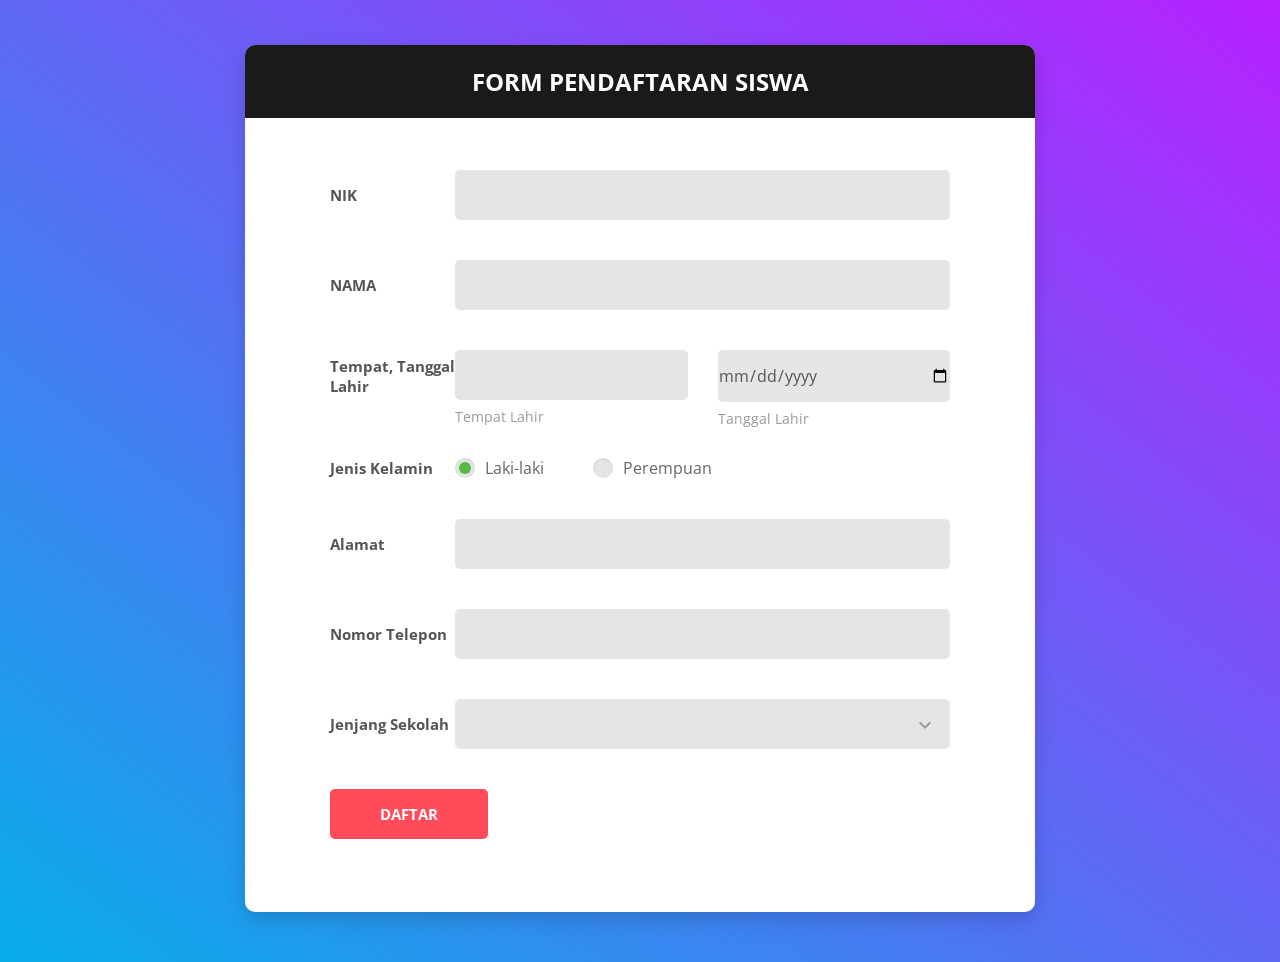
<file: ppdb/colorlib-regform-5/index.html>
<!DOCTYPE html>
<html lang="en">

<head>
    <!-- Required meta tags-->
    <meta charset="UTF-8">
    <meta name="viewport" content="width=device-width, initial-scale=1, shrink-to-fit=no">
    <meta name="description" content="Colorlib Templates">
    <meta name="author" content="Colorlib">
    <meta name="keywords" content="Colorlib Templates">

    <!-- Title Page-->
    <title>Au Register Forms by Colorlib</title>

    <!-- Icons font CSS-->
    <link href="vendor/mdi-font/css/material-design-iconic-font.min.css" rel="stylesheet" media="all">
    <link href="vendor/font-awesome-4.7/css/font-awesome.min.css" rel="stylesheet" media="all">
    <!-- Font special for pages-->
    <link href="https://fonts.googleapis.com/css?family=Open+Sans:300,300i,400,400i,600,600i,700,700i,800,800i" rel="stylesheet">

    <!-- Vendor CSS-->
    <link href="vendor/select2/select2.min.css" rel="stylesheet" media="all">
    <link href="vendor/datepicker/daterangepicker.css" rel="stylesheet" media="all">

    <!-- Main CSS-->
    <link href="css/main.css" rel="stylesheet" media="all">
</head>

<body>
    <div class="page-wrapper bg-gra-03 p-t-45 p-b-50">
        <div class="wrapper wrapper--w790">
            <div class="card card-5">
                <div class="card-heading">
                    <h2 class="title">Form Pendaftaran Siswa</h2>
                </div>
                <div class="card-body">                          
                        
                        <div class="form-row">
                            <div class="name">NIK</div>
                            <div class="value">
                                <div class="input-group">
                                    <input class="input--style-5" type="text" name="nik">
                                </div>
                            </div>
                        </div>

                        <div class="form-row">
                            <div class="name">NAMA</div>
                            <div class="value">
                                <div class="input-group">
                                    <input class="input--style-5" type="text" name="nama">
                                </div>
                            </div>
                        </div>
                        <form method="POST">
                            <div class="form-row m-b-55">
                        <div class="name">Tempat, Tanggal Lahir</div>
                            <div class="value">
                                <div class="row row-space">
                                    <div class="col-2">
                                        <div class="input-group-desc">
                                            <input class="input--style-5" type="text" name="first_name">
                                            <label class="label--desc">Tempat Lahir</label>
                                            
                                        </div>
                                    </div>
                                    <div class="col-2">
                                        <div class="input-group-desc">
                                            <input class="input--style-5" type="date" name="tanggal_lahir">
                                            <label class="label--desc">Tanggal Lahir</label>
                                        </div>
                                    </div>
                                </div>
                            </div></div>


                            <div class="form-row">
                                <div class="name">Jenis Kelamin</div>
                                <div class="value">
                                    <div class="input-group">
                                        <label class="radio-container m-r-45">Laki-laki
                                            <input type="radio" checked="checked" name="gender">
                                            <span class="checkmark"></span>
                                        </label>
                                        <label class="radio-container">Perempuan
                                            <input type="radio" name="gender">
                                            <span class="checkmark"></span>
                                        </label>
                                    </div>
                                </div>
                            </div>
                      

                        <div class="form-row">
                            <div class="name">Alamat</div>
                            <div class="value">
                                <div class="input-group">
                                    <input class="input--style-5" type="alamat" name="alamat">
                                </div>
                            </div>
                        </div>

                        <div class="form-row">
                            <div class="name">Nomor Telepon</div>
                            <div class="value">
                                <div class="input-group">
                                    <input class="input--style-5" type="text" name="no">
                                </div>
                            </div>
                        </div>

                        
                        <div class="form-row">
                            <div class="name">Jenjang Sekolah</div>
                            <div class="value">
                                <div class="input-group">
                                    <div class="rs-select2 js-select-simple select--no-search">
                                        <select name="subject">
                                            <option disabled="disabled" selected="selected"></option>
                                            <option>SD IT</option>
                                            <option>SMP IT</option>
                                            <option>SMA IT</option>
                                        </select>
                                        <div class="select-dropdown"></div>
                                    </div>
                                </div>
                            </div>
                        </div>
                       
                            <button class="btn btn--radius-2 btn--red" type="submit">DAFTAR</button>
                        </div>
                    </form>
                </div>
            </div>
        </div>
    </div>

    <!-- Jquery JS-->
    <script src="vendor/jquery/jquery.min.js"></script>
    <!-- Vendor JS-->
    <script src="vendor/select2/select2.min.js"></script>
    <script src="vendor/datepicker/moment.min.js"></script>
    <script src="vendor/datepicker/daterangepicker.js"></script>

    <!-- Main JS-->
    <script src="js/global.js"></script>

</body><!-- This templates was made by Colorlib (https://colorlib.com) -->

</html>
<!-- end document-->
</file>
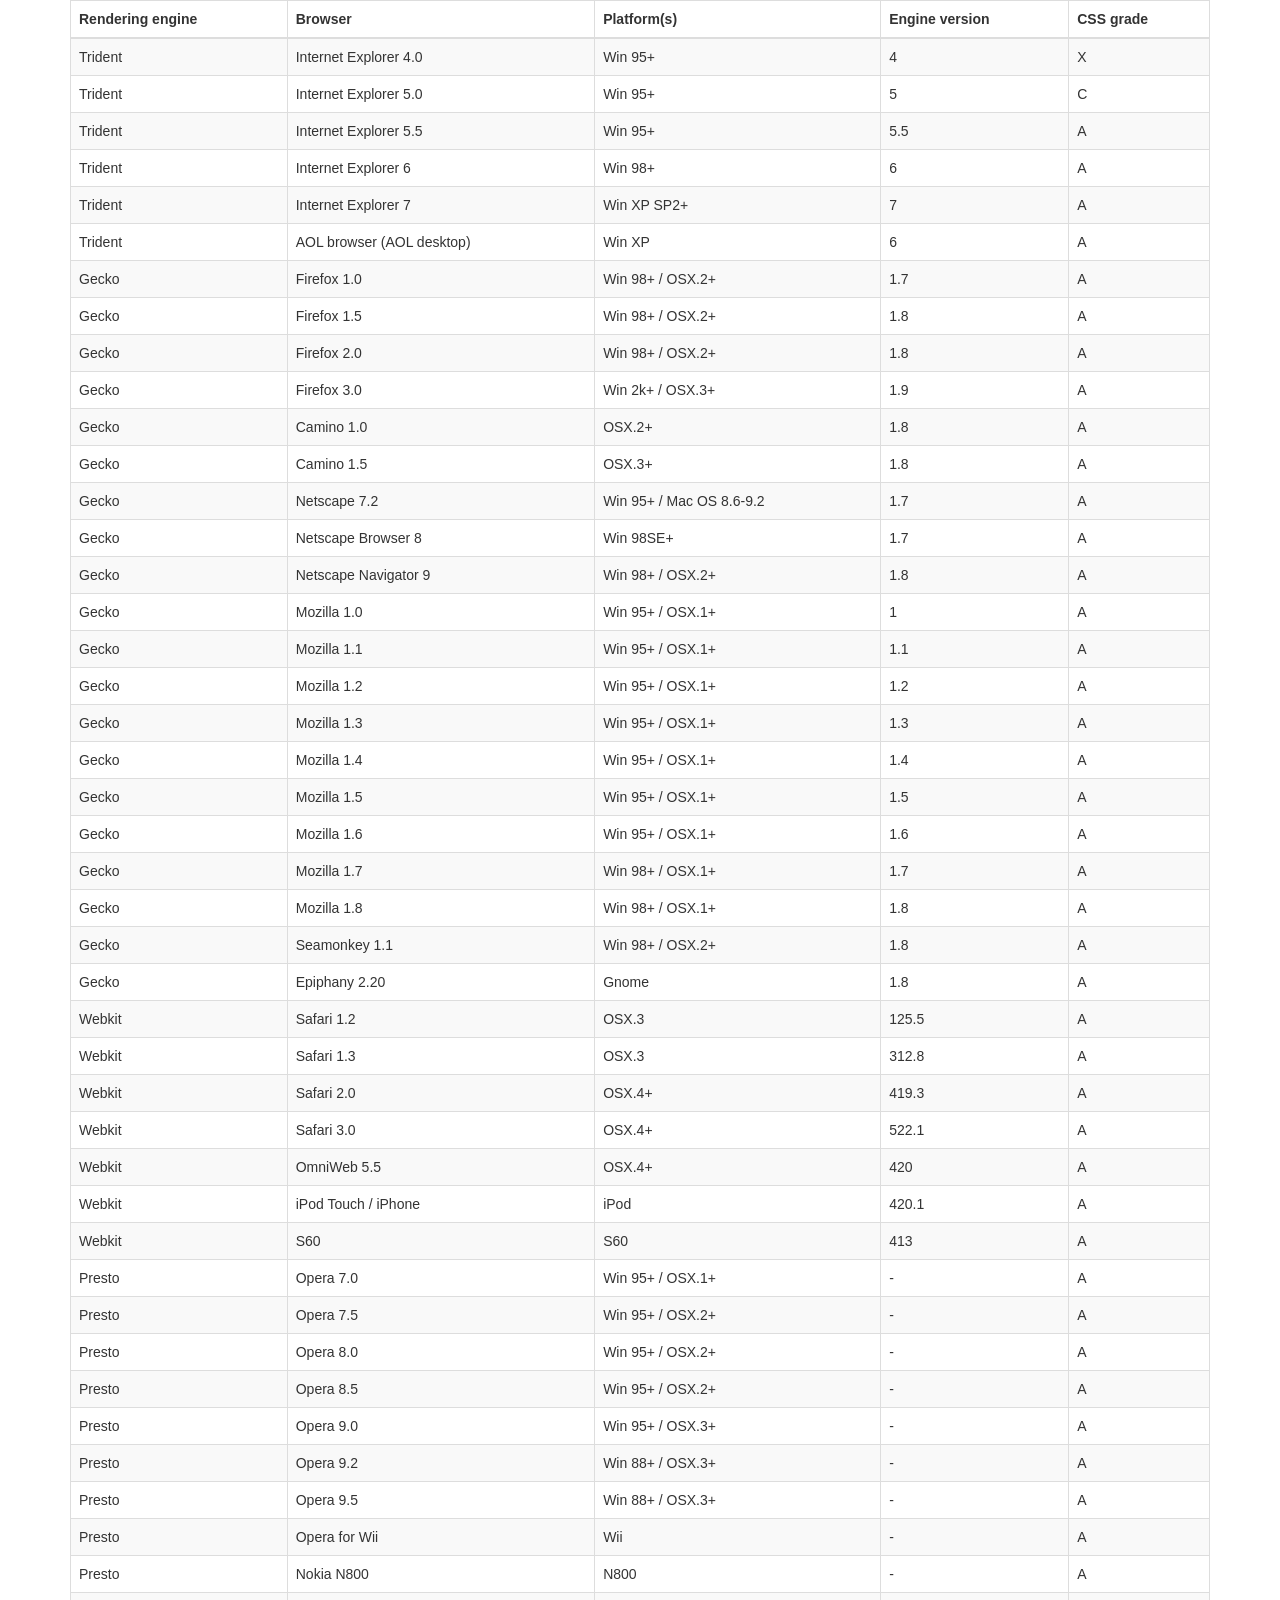
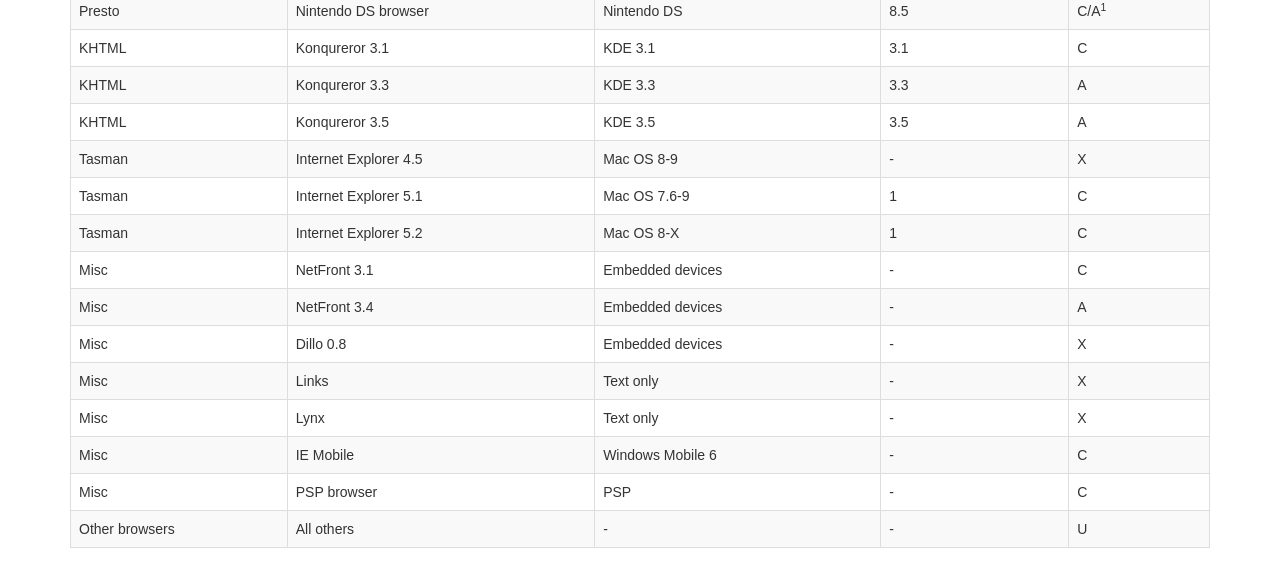
<file: admin/vendor/datatables-plugins/index.html>
<!DOCTYPE HTML PUBLIC "-//W3C//DTD HTML 4.01//EN" "http://www.w3.org/TR/html4/strict.dtd">
<html>
	<head>
		<meta http-equiv="content-type" content="text/html; charset=utf-8" />
		
		<title>DataTables Bootstrap 3 example</title>

		<link rel="stylesheet" type="text/css" href="//maxcdn.bootstrapcdn.com/bootstrap/3.3.0/css/bootstrap.min.css">
		<link rel="stylesheet" type="text/css" href="dataTables.bootstrap.css">

		<script type="text/javascript" language="javascript" src="//code.jquery.com/jquery-1.11.1.min.js"></script>
		<script type="text/javascript" language="javascript" src="//cdn.datatables.net/1.10.3/js/jquery.dataTables.min.js"></script>
		<script type="text/javascript" language="javascript" src="dataTables.bootstrap.js"></script>
		<script type="text/javascript" charset="utf-8">
			$(document).ready(function() {
				$('#example').dataTable();
			} );
		</script>
	</head>
	<body>
		<div class="container">
			
<table cellpadding="0" cellspacing="0" border="0" class="table table-striped table-bordered" id="example">
	<thead>
		<tr>
			<th>Rendering engine</th>
			<th>Browser</th>
			<th>Platform(s)</th>
			<th>Engine version</th>
			<th>CSS grade</th>
		</tr>
	</thead>
	<tbody>
		<tr class="odd gradeX">
			<td>Trident</td>
			<td>Internet
				 Explorer 4.0</td>
			<td>Win 95+</td>
			<td class="center"> 4</td>
			<td class="center">X</td>
		</tr>
		<tr class="even gradeC">
			<td>Trident</td>
			<td>Internet
				 Explorer 5.0</td>
			<td>Win 95+</td>
			<td class="center">5</td>
			<td class="center">C</td>
		</tr>
		<tr class="odd gradeA">
			<td>Trident</td>
			<td>Internet
				 Explorer 5.5</td>
			<td>Win 95+</td>
			<td class="center">5.5</td>
			<td class="center">A</td>
		</tr>
		<tr class="even gradeA">
			<td>Trident</td>
			<td>Internet
				 Explorer 6</td>
			<td>Win 98+</td>
			<td class="center">6</td>
			<td class="center">A</td>
		</tr>
		<tr class="odd gradeA">
			<td>Trident</td>
			<td>Internet Explorer 7</td>
			<td>Win XP SP2+</td>
			<td class="center">7</td>
			<td class="center">A</td>
		</tr>
		<tr class="even gradeA">
			<td>Trident</td>
			<td>AOL browser (AOL desktop)</td>
			<td>Win XP</td>
			<td class="center">6</td>
			<td class="center">A</td>
		</tr>
		<tr class="gradeA">
			<td>Gecko</td>
			<td>Firefox 1.0</td>
			<td>Win 98+ / OSX.2+</td>
			<td class="center">1.7</td>
			<td class="center">A</td>
		</tr>
		<tr class="gradeA">
			<td>Gecko</td>
			<td>Firefox 1.5</td>
			<td>Win 98+ / OSX.2+</td>
			<td class="center">1.8</td>
			<td class="center">A</td>
		</tr>
		<tr class="gradeA">
			<td>Gecko</td>
			<td>Firefox 2.0</td>
			<td>Win 98+ / OSX.2+</td>
			<td class="center">1.8</td>
			<td class="center">A</td>
		</tr>
		<tr class="gradeA">
			<td>Gecko</td>
			<td>Firefox 3.0</td>
			<td>Win 2k+ / OSX.3+</td>
			<td class="center">1.9</td>
			<td class="center">A</td>
		</tr>
		<tr class="gradeA">
			<td>Gecko</td>
			<td>Camino 1.0</td>
			<td>OSX.2+</td>
			<td class="center">1.8</td>
			<td class="center">A</td>
		</tr>
		<tr class="gradeA">
			<td>Gecko</td>
			<td>Camino 1.5</td>
			<td>OSX.3+</td>
			<td class="center">1.8</td>
			<td class="center">A</td>
		</tr>
		<tr class="gradeA">
			<td>Gecko</td>
			<td>Netscape 7.2</td>
			<td>Win 95+ / Mac OS 8.6-9.2</td>
			<td class="center">1.7</td>
			<td class="center">A</td>
		</tr>
		<tr class="gradeA">
			<td>Gecko</td>
			<td>Netscape Browser 8</td>
			<td>Win 98SE+</td>
			<td class="center">1.7</td>
			<td class="center">A</td>
		</tr>
		<tr class="gradeA">
			<td>Gecko</td>
			<td>Netscape Navigator 9</td>
			<td>Win 98+ / OSX.2+</td>
			<td class="center">1.8</td>
			<td class="center">A</td>
		</tr>
		<tr class="gradeA">
			<td>Gecko</td>
			<td>Mozilla 1.0</td>
			<td>Win 95+ / OSX.1+</td>
			<td class="center">1</td>
			<td class="center">A</td>
		</tr>
		<tr class="gradeA">
			<td>Gecko</td>
			<td>Mozilla 1.1</td>
			<td>Win 95+ / OSX.1+</td>
			<td class="center">1.1</td>
			<td class="center">A</td>
		</tr>
		<tr class="gradeA">
			<td>Gecko</td>
			<td>Mozilla 1.2</td>
			<td>Win 95+ / OSX.1+</td>
			<td class="center">1.2</td>
			<td class="center">A</td>
		</tr>
		<tr class="gradeA">
			<td>Gecko</td>
			<td>Mozilla 1.3</td>
			<td>Win 95+ / OSX.1+</td>
			<td class="center">1.3</td>
			<td class="center">A</td>
		</tr>
		<tr class="gradeA">
			<td>Gecko</td>
			<td>Mozilla 1.4</td>
			<td>Win 95+ / OSX.1+</td>
			<td class="center">1.4</td>
			<td class="center">A</td>
		</tr>
		<tr class="gradeA">
			<td>Gecko</td>
			<td>Mozilla 1.5</td>
			<td>Win 95+ / OSX.1+</td>
			<td class="center">1.5</td>
			<td class="center">A</td>
		</tr>
		<tr class="gradeA">
			<td>Gecko</td>
			<td>Mozilla 1.6</td>
			<td>Win 95+ / OSX.1+</td>
			<td class="center">1.6</td>
			<td class="center">A</td>
		</tr>
		<tr class="gradeA">
			<td>Gecko</td>
			<td>Mozilla 1.7</td>
			<td>Win 98+ / OSX.1+</td>
			<td class="center">1.7</td>
			<td class="center">A</td>
		</tr>
		<tr class="gradeA">
			<td>Gecko</td>
			<td>Mozilla 1.8</td>
			<td>Win 98+ / OSX.1+</td>
			<td class="center">1.8</td>
			<td class="center">A</td>
		</tr>
		<tr class="gradeA">
			<td>Gecko</td>
			<td>Seamonkey 1.1</td>
			<td>Win 98+ / OSX.2+</td>
			<td class="center">1.8</td>
			<td class="center">A</td>
		</tr>
		<tr class="gradeA">
			<td>Gecko</td>
			<td>Epiphany 2.20</td>
			<td>Gnome</td>
			<td class="center">1.8</td>
			<td class="center">A</td>
		</tr>
		<tr class="gradeA">
			<td>Webkit</td>
			<td>Safari 1.2</td>
			<td>OSX.3</td>
			<td class="center">125.5</td>
			<td class="center">A</td>
		</tr>
		<tr class="gradeA">
			<td>Webkit</td>
			<td>Safari 1.3</td>
			<td>OSX.3</td>
			<td class="center">312.8</td>
			<td class="center">A</td>
		</tr>
		<tr class="gradeA">
			<td>Webkit</td>
			<td>Safari 2.0</td>
			<td>OSX.4+</td>
			<td class="center">419.3</td>
			<td class="center">A</td>
		</tr>
		<tr class="gradeA">
			<td>Webkit</td>
			<td>Safari 3.0</td>
			<td>OSX.4+</td>
			<td class="center">522.1</td>
			<td class="center">A</td>
		</tr>
		<tr class="gradeA">
			<td>Webkit</td>
			<td>OmniWeb 5.5</td>
			<td>OSX.4+</td>
			<td class="center">420</td>
			<td class="center">A</td>
		</tr>
		<tr class="gradeA">
			<td>Webkit</td>
			<td>iPod Touch / iPhone</td>
			<td>iPod</td>
			<td class="center">420.1</td>
			<td class="center">A</td>
		</tr>
		<tr class="gradeA">
			<td>Webkit</td>
			<td>S60</td>
			<td>S60</td>
			<td class="center">413</td>
			<td class="center">A</td>
		</tr>
		<tr class="gradeA">
			<td>Presto</td>
			<td>Opera 7.0</td>
			<td>Win 95+ / OSX.1+</td>
			<td class="center">-</td>
			<td class="center">A</td>
		</tr>
		<tr class="gradeA">
			<td>Presto</td>
			<td>Opera 7.5</td>
			<td>Win 95+ / OSX.2+</td>
			<td class="center">-</td>
			<td class="center">A</td>
		</tr>
		<tr class="gradeA">
			<td>Presto</td>
			<td>Opera 8.0</td>
			<td>Win 95+ / OSX.2+</td>
			<td class="center">-</td>
			<td class="center">A</td>
		</tr>
		<tr class="gradeA">
			<td>Presto</td>
			<td>Opera 8.5</td>
			<td>Win 95+ / OSX.2+</td>
			<td class="center">-</td>
			<td class="center">A</td>
		</tr>
		<tr class="gradeA">
			<td>Presto</td>
			<td>Opera 9.0</td>
			<td>Win 95+ / OSX.3+</td>
			<td class="center">-</td>
			<td class="center">A</td>
		</tr>
		<tr class="gradeA">
			<td>Presto</td>
			<td>Opera 9.2</td>
			<td>Win 88+ / OSX.3+</td>
			<td class="center">-</td>
			<td class="center">A</td>
		</tr>
		<tr class="gradeA">
			<td>Presto</td>
			<td>Opera 9.5</td>
			<td>Win 88+ / OSX.3+</td>
			<td class="center">-</td>
			<td class="center">A</td>
		</tr>
		<tr class="gradeA">
			<td>Presto</td>
			<td>Opera for Wii</td>
			<td>Wii</td>
			<td class="center">-</td>
			<td class="center">A</td>
		</tr>
		<tr class="gradeA">
			<td>Presto</td>
			<td>Nokia N800</td>
			<td>N800</td>
			<td class="center">-</td>
			<td class="center">A</td>
		</tr>
		<tr class="gradeA">
			<td>Presto</td>
			<td>Nintendo DS browser</td>
			<td>Nintendo DS</td>
			<td class="center">8.5</td>
			<td class="center">C/A<sup>1</sup></td>
		</tr>
		<tr class="gradeC">
			<td>KHTML</td>
			<td>Konqureror 3.1</td>
			<td>KDE 3.1</td>
			<td class="center">3.1</td>
			<td class="center">C</td>
		</tr>
		<tr class="gradeA">
			<td>KHTML</td>
			<td>Konqureror 3.3</td>
			<td>KDE 3.3</td>
			<td class="center">3.3</td>
			<td class="center">A</td>
		</tr>
		<tr class="gradeA">
			<td>KHTML</td>
			<td>Konqureror 3.5</td>
			<td>KDE 3.5</td>
			<td class="center">3.5</td>
			<td class="center">A</td>
		</tr>
		<tr class="gradeX">
			<td>Tasman</td>
			<td>Internet Explorer 4.5</td>
			<td>Mac OS 8-9</td>
			<td class="center">-</td>
			<td class="center">X</td>
		</tr>
		<tr class="gradeC">
			<td>Tasman</td>
			<td>Internet Explorer 5.1</td>
			<td>Mac OS 7.6-9</td>
			<td class="center">1</td>
			<td class="center">C</td>
		</tr>
		<tr class="gradeC">
			<td>Tasman</td>
			<td>Internet Explorer 5.2</td>
			<td>Mac OS 8-X</td>
			<td class="center">1</td>
			<td class="center">C</td>
		</tr>
		<tr class="gradeA">
			<td>Misc</td>
			<td>NetFront 3.1</td>
			<td>Embedded devices</td>
			<td class="center">-</td>
			<td class="center">C</td>
		</tr>
		<tr class="gradeA">
			<td>Misc</td>
			<td>NetFront 3.4</td>
			<td>Embedded devices</td>
			<td class="center">-</td>
			<td class="center">A</td>
		</tr>
		<tr class="gradeX">
			<td>Misc</td>
			<td>Dillo 0.8</td>
			<td>Embedded devices</td>
			<td class="center">-</td>
			<td class="center">X</td>
		</tr>
		<tr class="gradeX">
			<td>Misc</td>
			<td>Links</td>
			<td>Text only</td>
			<td class="center">-</td>
			<td class="center">X</td>
		</tr>
		<tr class="gradeX">
			<td>Misc</td>
			<td>Lynx</td>
			<td>Text only</td>
			<td class="center">-</td>
			<td class="center">X</td>
		</tr>
		<tr class="gradeC">
			<td>Misc</td>
			<td>IE Mobile</td>
			<td>Windows Mobile 6</td>
			<td class="center">-</td>
			<td class="center">C</td>
		</tr>
		<tr class="gradeC">
			<td>Misc</td>
			<td>PSP browser</td>
			<td>PSP</td>
			<td class="center">-</td>
			<td class="center">C</td>
		</tr>
		<tr class="gradeU">
			<td>Other browsers</td>
			<td>All others</td>
			<td>-</td>
			<td class="center">-</td>
			<td class="center">U</td>
		</tr>
	</tbody>
</table>
			
		</div>
	</body>
</html>
</file>
<file: ppdb/colorlib-regform-5/vendor/datepicker/daterangepicker.css>
.daterangepicker {
  position: absolute;
  color: inherit;
  background-color: #fff;
  border-radius: 4px;
  width: 278px;
  padding: 4px;
  margin-top: 1px;
  top: 100px;
  left: 20px;
  /* Calendars */ }
  .daterangepicker:before, .daterangepicker:after {
    position: absolute;
    display: inline-block;
    border-bottom-color: rgba(0, 0, 0, 0.2);
    content: ''; }
  .daterangepicker:before {
    top: -7px;
    border-right: 7px solid transparent;
    border-left: 7px solid transparent;
    border-bottom: 7px solid #ccc; }
  .daterangepicker:after {
    top: -6px;
    border-right: 6px solid transparent;
    border-bottom: 6px solid #fff;
    border-left: 6px solid transparent; }
  .daterangepicker.opensleft:before {
    right: 9px; }
  .daterangepicker.opensleft:after {
    right: 10px; }
  .daterangepicker.openscenter:before {
    left: 0;
    right: 0;
    width: 0;
    margin-left: auto;
    margin-right: auto; }
  .daterangepicker.openscenter:after {
    left: 0;
    right: 0;
    width: 0;
    margin-left: auto;
    margin-right: auto; }
  .daterangepicker.opensright:before {
    left: 9px; }
  .daterangepicker.opensright:after {
    left: 10px; }
  .daterangepicker.dropup {
    margin-top: -5px; }
    .daterangepicker.dropup:before {
      top: initial;
      bottom: -7px;
      border-bottom: initial;
      border-top: 7px solid #ccc; }
    .daterangepicker.dropup:after {
      top: initial;
      bottom: -6px;
      border-bottom: initial;
      border-top: 6px solid #fff; }
  .daterangepicker.dropdown-menu {
    max-width: none;
    z-index: 3001; }
  .daterangepicker.single .ranges, .daterangepicker.single .calendar {
    float: none; }
  .daterangepicker.show-calendar .calendar {
    display: block; }
  .daterangepicker .calendar {
    display: none;
    max-width: 270px;
    margin: 4px; }
    .daterangepicker .calendar.single .calendar-table {
      border: none; }
    .daterangepicker .calendar th, .daterangepicker .calendar td {
      white-space: nowrap;
      text-align: center;
      min-width: 32px; }
  .daterangepicker .calendar-table {
    border: 1px solid #fff;
    padding: 4px;
    border-radius: 4px;
    background-color: #fff; }
  .daterangepicker table {
    width: 100%;
    margin: 0; }
  .daterangepicker td, .daterangepicker th {
    text-align: center;
    width: 20px;
    height: 20px;
    border-radius: 4px;
    border: 1px solid transparent;
    white-space: nowrap;
    cursor: pointer; }
    .daterangepicker td.available:hover, .daterangepicker th.available:hover {
      background-color: #eee;
      border-color: transparent;
      color: inherit; }
    .daterangepicker td.week, .daterangepicker th.week {
      font-size: 80%;
      color: #ccc; }
  .daterangepicker td.off, .daterangepicker td.off.in-range, .daterangepicker td.off.start-date, .daterangepicker td.off.end-date {
    background-color: #fff;
    border-color: transparent;
    color: #999; }
  .daterangepicker td.in-range {
    background-color: #ebf4f8;
    border-color: transparent;
    color: #000;
    border-radius: 0; }
  .daterangepicker td.start-date {
    border-radius: 4px 0 0 4px; }
  .daterangepicker td.end-date {
    border-radius: 0 4px 4px 0; }
  .daterangepicker td.start-date.end-date {
    border-radius: 4px; }
  .daterangepicker td.active, .daterangepicker td.active:hover {
    background-color: #357ebd;
    border-color: transparent;
    color: #fff; }
  .daterangepicker th.month {
    width: auto; }
  .daterangepicker td.disabled, .daterangepicker option.disabled {
    color: #999;
    cursor: not-allowed;
    text-decoration: line-through; }
  .daterangepicker select.monthselect, .daterangepicker select.yearselect {
    font-size: 12px;
    padding: 1px;
    height: auto;
    margin: 0;
    cursor: default; }
  .daterangepicker select.monthselect {
    margin-right: 2%;
    width: 56%; }
  .daterangepicker select.yearselect {
    width: 40%; }
  .daterangepicker select.hourselect, .daterangepicker select.minuteselect, .daterangepicker select.secondselect, .daterangepicker select.ampmselect {
    width: 50px;
    margin-bottom: 0; }
  .daterangepicker .input-mini {
    border: 1px solid #ccc;
    border-radius: 4px;
    color: #555;
    height: 30px;
    line-height: 30px;
    display: block;
    vertical-align: middle;
    margin: 0 0 5px 0;
    padding: 0 6px 0 28px;
    width: 100%; }
    .daterangepicker .input-mini.active {
      border: 1px solid #08c;
      border-radius: 4px; }
  .daterangepicker .daterangepicker_input {
    position: relative; }
    .daterangepicker .daterangepicker_input i {
      position: absolute;
      left: 8px;
      top: 8px; }
  .daterangepicker.rtl .input-mini {
    padding-right: 28px;
    padding-left: 6px; }
  .daterangepicker.rtl .daterangepicker_input i {
    left: auto;
    right: 8px; }
  .daterangepicker .calendar-time {
    text-align: center;
    margin: 5px auto;
    line-height: 30px;
    position: relative;
    padding-left: 28px; }
    .daterangepicker .calendar-time select.disabled {
      color: #ccc;
      cursor: not-allowed; }

.ranges {
  font-size: 11px;
  float: none;
  margin: 4px;
  text-align: left; }
  .ranges ul {
    list-style: none;
    margin: 0 auto;
    padding: 0;
    width: 100%; }
  .ranges li {
    font-size: 13px;
    background-color: #f5f5f5;
    border: 1px solid #f5f5f5;
    border-radius: 4px;
    color: #08c;
    padding: 3px 12px;
    margin-bottom: 8px;
    cursor: pointer; }
    .ranges li:hover {
      background-color: #08c;
      border: 1px solid #08c;
      color: #fff; }
    .ranges li.active {
      background-color: #08c;
      border: 1px solid #08c;
      color: #fff; }

/*  Larger Screen Styling */
@media (min-width: 564px) {
  .daterangepicker {
    width: auto; }
    .daterangepicker .ranges ul {
      width: 160px; }
    .daterangepicker.single .ranges ul {
      width: 100%; }
    .daterangepicker.single .calendar.left {
      clear: none; }
    .daterangepicker.single.ltr .ranges, .daterangepicker.single.ltr .calendar {
      float: left; }
    .daterangepicker.single.rtl .ranges, .daterangepicker.single.rtl .calendar {
      float: right; }
    .daterangepicker.ltr {
      direction: ltr;
      text-align: left; }
      .daterangepicker.ltr .calendar.left {
        clear: left;
        margin-right: 0; }
        .daterangepicker.ltr .calendar.left .calendar-table {
          border-right: none;
          border-top-right-radius: 0;
          border-bottom-right-radius: 0; }
      .daterangepicker.ltr .calendar.right {
        margin-left: 0; }
        .daterangepicker.ltr .calendar.right .calendar-table {
          border-left: none;
          border-top-left-radius: 0;
          border-bottom-left-radius: 0; }
      .daterangepicker.ltr .left .daterangepicker_input {
        padding-right: 12px; }
      .daterangepicker.ltr .calendar.left .calendar-table {
        padding-right: 12px; }
      .daterangepicker.ltr .ranges, .daterangepicker.ltr .calendar {
        float: left; }
    .daterangepicker.rtl {
      direction: rtl;
      text-align: right; }
      .daterangepicker.rtl .calendar.left {
        clear: right;
        margin-left: 0; }
        .daterangepicker.rtl .calendar.left .calendar-table {
          border-left: none;
          border-top-left-radius: 0;
          border-bottom-left-radius: 0; }
      .daterangepicker.rtl .calendar.right {
        margin-right: 0; }
        .daterangepicker.rtl .calendar.right .calendar-table {
          border-right: none;
          border-top-right-radius: 0;
          border-bottom-right-radius: 0; }
      .daterangepicker.rtl .left .daterangepicker_input {
        padding-left: 12px; }
      .daterangepicker.rtl .calendar.left .calendar-table {
        padding-left: 12px; }
      .daterangepicker.rtl .ranges, .daterangepicker.rtl .calendar {
        text-align: right;
        float: right; } }
@media (min-width: 730px) {
  .daterangepicker .ranges {
    width: auto; }
  .daterangepicker.ltr .ranges {
    float: left; }
  .daterangepicker.rtl .ranges {
    float: right; }
  .daterangepicker .calendar.left {
    clear: none !important; } }
</file>
<file: ppdb/colorlib-regform-5/css/main.css>
/* ==========================================================================
   #FONT
   ========================================================================== */
.font-robo {
  font-family: "Roboto", "Arial", "Helvetica Neue", sans-serif;
}

.font-poppins {
  font-family: "Poppins", "Arial", "Helvetica Neue", sans-serif;
}

.font-opensans {
  font-family: "Open Sans", "Arial", "Helvetica Neue", sans-serif;
}

/* ==========================================================================
   #GRID
   ========================================================================== */
.row {
  display: -webkit-box;
  display: -webkit-flex;
  display: -moz-box;
  display: -ms-flexbox;
  display: flex;
  -webkit-flex-wrap: wrap;
  -ms-flex-wrap: wrap;
  flex-wrap: wrap;
}

.row .col-2:last-child .input-group-desc {
  margin-bottom: 0;
}

.row-space {
  -webkit-box-pack: justify;
  -webkit-justify-content: space-between;
  -moz-box-pack: justify;
  -ms-flex-pack: justify;
  justify-content: space-between;
}

.row-refine {
  margin: 0 -15px;
}

.row-refine .col-3 .input-group-desc,
.row-refine .col-9 .input-group-desc {
  margin-bottom: 0;
}

.col-2 {
  width: -webkit-calc((100% - 30px) / 2);
  width: -moz-calc((100% - 30px) / 2);
  width: calc((100% - 30px) / 2);
}

@media (max-width: 767px) {
  .col-2 {
    width: 100%;
  }
}

.form-row {
  display: -webkit-box;
  display: -webkit-flex;
  display: -moz-box;
  display: -ms-flexbox;
  display: flex;
  -webkit-flex-wrap: wrap;
  -ms-flex-wrap: wrap;
  flex-wrap: wrap;
  -webkit-box-align: center;
  -webkit-align-items: center;
  -moz-box-align: center;
  -ms-flex-align: center;
  align-items: center;
  margin-bottom: 40px;
}

.form-row .name {
  width: 125px;
  color: #555;
  font-size: 15px;
  font-weight: 700;
}

.form-row .value {
  width: -webkit-calc(100% - 125px);
  width: -moz-calc(100% - 125px);
  width: calc(100% - 125px);
}

@media (max-width: 767px) {
  .form-row {
    display: block;
  }
  .form-row .name,
  .form-row .value {
    display: block;
    width: 100%;
  }
  .form-row .name {
    margin-bottom: 7px;
  }
}

.col-3,
.col-9 {
  padding: 0 15px;
  position: relative;
  width: 100%;
  min-height: 1px;
}

.col-3 {
  -webkit-box-flex: 0;
  -webkit-flex: 0 0 25%;
  -moz-box-flex: 0;
  -ms-flex: 0 0 25%;
  flex: 0 0 25%;
  max-width: 25%;
}

@media (max-width: 767px) {
  .col-3 {
    -webkit-box-flex: 0;
    -webkit-flex: 0 0 35%;
    -moz-box-flex: 0;
    -ms-flex: 0 0 35%;
    flex: 0 0 35%;
    max-width: 35%;
  }
}

.col-9 {
  -webkit-box-flex: 0;
  -webkit-flex: 0 0 75%;
  -moz-box-flex: 0;
  -ms-flex: 0 0 75%;
  flex: 0 0 75%;
  max-width: 75%;
}

@media (max-width: 767px) {
  .col-9 {
    -webkit-box-flex: 0;
    -webkit-flex: 0 0 65%;
    -moz-box-flex: 0;
    -ms-flex: 0 0 65%;
    flex: 0 0 65%;
    max-width: 65%;
  }
}

/* ==========================================================================
   #BOX-SIZING
   ========================================================================== */
/**
 * More sensible default box-sizing:
 * css-tricks.com/inheriting-box-sizing-probably-slightly-better-best-practice
 */
html {
  -webkit-box-sizing: border-box;
  -moz-box-sizing: border-box;
  box-sizing: border-box;
}

* {
  padding: 0;
  margin: 0;
}

*, *:before, *:after {
  -webkit-box-sizing: inherit;
  -moz-box-sizing: inherit;
  box-sizing: inherit;
}

/* ==========================================================================
   #RESET
   ========================================================================== */
/**
 * A very simple reset that sits on top of Normalize.css.
 */
body,
h1, h2, h3, h4, h5, h6,
blockquote, p, pre,
dl, dd, ol, ul,
figure,
hr,
fieldset, legend {
  margin: 0;
  padding: 0;
}

/**
 * Remove trailing margins from nested lists.
 */
li > ol,
li > ul {
  margin-bottom: 0;
}

/**
 * Remove default table spacing.
 */
table {
  border-collapse: collapse;
  border-spacing: 0;
}

/**
 * 1. Reset Chrome and Firefox behaviour which sets a `min-width: min-content;`
 *    on fieldsets.
 */
fieldset {
  min-width: 0;
  /* [1] */
  border: 0;
}

button {
  outline: none;
  background: none;
  border: none;
}

/* ==========================================================================
   #PAGE WRAPPER
   ========================================================================== */
.page-wrapper {
  min-height: 100vh;
}

body {
  font-family: "Open Sans", "Arial", "Helvetica Neue", sans-serif;
  font-weight: 400;
  font-size: 14px;
}

h1, h2, h3, h4, h5, h6 {
  font-weight: 400;
}

h1 {
  font-size: 36px;
}

h2 {
  font-size: 30px;
}

h3 {
  font-size: 24px;
}

h4 {
  font-size: 18px;
}

h5 {
  font-size: 15px;
}

h6 {
  font-size: 13px;
}

/* ==========================================================================
   #BACKGROUND
   ========================================================================== */
.bg-blue {
  background: #2c6ed5;
}

.bg-red {
  background: #fa4251;
}

.bg-gra-01 {
  background: -webkit-gradient(linear, left bottom, left top, from(#fbc2eb), to(#a18cd1));
  background: -webkit-linear-gradient(bottom, #fbc2eb 0%, #a18cd1 100%);
  background: -moz-linear-gradient(bottom, #fbc2eb 0%, #a18cd1 100%);
  background: -o-linear-gradient(bottom, #fbc2eb 0%, #a18cd1 100%);
  background: linear-gradient(to top, #fbc2eb 0%, #a18cd1 100%);
}

.bg-gra-02 {
  background: -webkit-gradient(linear, left bottom, right top, from(#fc2c77), to(#6c4079));
  background: -webkit-linear-gradient(bottom left, #fc2c77 0%, #6c4079 100%);
  background: -moz-linear-gradient(bottom left, #fc2c77 0%, #6c4079 100%);
  background: -o-linear-gradient(bottom left, #fc2c77 0%, #6c4079 100%);
  background: linear-gradient(to top right, #fc2c77 0%, #6c4079 100%);
}

.bg-gra-03 {
  background: -webkit-gradient(linear, left bottom, right top, from(#08aeea), to(#b721ff));
  background: -webkit-linear-gradient(bottom left, #08aeea 0%, #b721ff 100%);
  background: -moz-linear-gradient(bottom left, #08aeea 0%, #b721ff 100%);
  background: -o-linear-gradient(bottom left, #08aeea 0%, #b721ff 100%);
  background: linear-gradient(to top right, #08aeea 0%, #b721ff 100%);
}

/* ==========================================================================
   #SPACING
   ========================================================================== */
.p-t-100 {
  padding-top: 100px;
}

.p-t-130 {
  padding-top: 130px;
}

.p-t-180 {
  padding-top: 180px;
}

.p-t-45 {
  padding-top: 45px;
}

.p-t-20 {
  padding-top: 20px;
}

.p-t-15 {
  padding-top: 15px;
}

.p-t-10 {
  padding-top: 10px;
}

.p-t-30 {
  padding-top: 30px;
}

.p-b-100 {
  padding-bottom: 100px;
}

.p-b-50 {
  padding-bottom: 50px;
}

.m-r-45 {
  margin-right: 45px;
}

.m-r-55 {
  margin-right: 55px;
}

.m-b-55 {
  margin-bottom: 55px;
}

/* ==========================================================================
   #WRAPPER
   ========================================================================== */
.wrapper {
  margin: 0 auto;
}

.wrapper--w960 {
  max-width: 960px;
}

.wrapper--w790 {
  max-width: 790px;
}

.wrapper--w780 {
  max-width: 780px;
}

.wrapper--w680 {
  max-width: 680px;
}

/* ==========================================================================
   #BUTTON
   ========================================================================== */
.btn {
  display: inline-block;
  line-height: 50px;
  padding: 0 50px;
  -webkit-transition: all 0.4s ease;
  -o-transition: all 0.4s ease;
  -moz-transition: all 0.4s ease;
  transition: all 0.4s ease;
  cursor: pointer;
  font-size: 15px;
  text-transform: uppercase;
  font-weight: 700;
  color: #fff;
  font-family: inherit;
}

.btn--radius {
  -webkit-border-radius: 3px;
  -moz-border-radius: 3px;
  border-radius: 3px;
}

.btn--radius-2 {
  -webkit-border-radius: 5px;
  -moz-border-radius: 5px;
  border-radius: 5px;
}

.btn--pill {
  -webkit-border-radius: 20px;
  -moz-border-radius: 20px;
  border-radius: 20px;
}

.btn--green {
  background: #57b846;
}

.btn--green:hover {
  background: #4dae3c;
}

.btn--blue {
  background: #4272d7;
}

.btn--blue:hover {
  background: #3868cd;
}

.btn--red {
  background: #ff4b5a;
}

.btn--red:hover {
  background: #eb3746;
}

/* ==========================================================================
   #DATE PICKER
   ========================================================================== */
td.active {
  background-color: #2c6ed5;
}

input[type="date" i] {
  padding: inherit;
}

.table-condensed td, .table-condensed th {
  font-size: 14px;
  font-family: "Roboto", "Arial", "Helvetica Neue", sans-serif;
  font-weight: 400;
}

.daterangepicker td {
  width: 40px;
  height: 30px;
}

.daterangepicker {
  border: none;
  -webkit-box-shadow: 0px 8px 20px 0px rgba(0, 0, 0, 0.15);
  -moz-box-shadow: 0px 8px 20px 0px rgba(0, 0, 0, 0.15);
  box-shadow: 0px 8px 20px 0px rgba(0, 0, 0, 0.15);
  display: none;
  border: 1px solid #e0e0e0;
  margin-top: 5px;
}

.daterangepicker::after, .daterangepicker::before {
  display: none;
}

.daterangepicker thead tr th {
  padding: 10px 0;
}

.daterangepicker .table-condensed th select {
  border: 1px solid #ccc;
  -webkit-border-radius: 3px;
  -moz-border-radius: 3px;
  border-radius: 3px;
  font-size: 14px;
  padding: 5px;
  outline: none;
}

/* ==========================================================================
   #FORM
   ========================================================================== */
input {
  outline: none;
  margin: 0;
  border: none;
  -webkit-box-shadow: none;
  -moz-box-shadow: none;
  box-shadow: none;
  width: 100%;
  font-size: 14px;
  font-family: inherit;
}

.radio-container {
  display: inline-block;
  position: relative;
  padding-left: 30px;
  cursor: pointer;
  font-size: 16px;
  color: #666;
  -webkit-user-select: none;
  -moz-user-select: none;
  -ms-user-select: none;
  user-select: none;
}

.radio-container input {
  position: absolute;
  opacity: 0;
  cursor: pointer;
}

.radio-container input:checked ~ .checkmark {
  background-color: #e5e5e5;
}

.radio-container input:checked ~ .checkmark:after {
  display: block;
}

.radio-container .checkmark:after {
  top: 50%;
  left: 50%;
  -webkit-transform: translate(-50%, -50%);
  -moz-transform: translate(-50%, -50%);
  -ms-transform: translate(-50%, -50%);
  -o-transform: translate(-50%, -50%);
  transform: translate(-50%, -50%);
  width: 12px;
  height: 12px;
  -webkit-border-radius: 50%;
  -moz-border-radius: 50%;
  border-radius: 50%;
  background: #57b846;
}

.checkmark {
  position: absolute;
  top: 50%;
  -webkit-transform: translateY(-50%);
  -moz-transform: translateY(-50%);
  -ms-transform: translateY(-50%);
  -o-transform: translateY(-50%);
  transform: translateY(-50%);
  left: 0;
  height: 20px;
  width: 20px;
  background-color: #e5e5e5;
  -webkit-border-radius: 50%;
  -moz-border-radius: 50%;
  border-radius: 50%;
  -webkit-box-shadow: inset 0px 1px 3px 0px rgba(0, 0, 0, 0.08);
  -moz-box-shadow: inset 0px 1px 3px 0px rgba(0, 0, 0, 0.08);
  box-shadow: inset 0px 1px 3px 0px rgba(0, 0, 0, 0.08);
}

.checkmark:after {
  content: "";
  position: absolute;
  display: none;
}

.input--style-5 {
  background: #e5e5e5;
  line-height: 50px;
  -webkit-border-radius: 5px;
  -moz-border-radius: 5px;
  border-radius: 5px;
  padding: 0 22px;
  font-size: 16px;
  color: #555;
}

.input-group-desc {
  position: relative;
}

@media (max-width: 767px) {
  .input-group-desc {
    margin-bottom: 40px;
  }
}

.input-group {
  position: relative;
  margin: 0;
}

.label {
  color: #555;
  font-size: 15px;
  font-weight: 700;
}

.label--block {
  width: 100%;
}

.label--desc {
  position: absolute;
  text-transform: capitalize;
  display: block;
  color: #999;
  font-size: 14px;
  margin: 0;
  margin-top: 7px;
  left: 0;
}

/* ==========================================================================
   #SELECT2
   ========================================================================== */
.select--no-search .select2-search {
  display: none !important;
}

.select2-container--open .select2-dropdown--below {
  border: none;
  -webkit-border-radius: 3px;
  -moz-border-radius: 3px;
  border-radius: 3px;
  -webkit-box-shadow: 0px 8px 20px 0px rgba(0, 0, 0, 0.15);
  -moz-box-shadow: 0px 8px 20px 0px rgba(0, 0, 0, 0.15);
  box-shadow: 0px 8px 20px 0px rgba(0, 0, 0, 0.15);
  border: 1px solid #e0e0e0;
  margin-top: 5px;
  overflow: hidden;
}

.select2-container--default .select2-results__option {
  padding-left: 22px;
}

.rs-select2 .select2-container {
  width: 100% !important;
  outline: none;
  background: #e5e5e5;
  -webkit-border-radius: 5px;
  -moz-border-radius: 5px;
  border-radius: 5px;
}

.rs-select2 .select2-container .select2-selection--single {
  outline: none;
  border: none;
  height: 50px;
  background: transparent;
}

.rs-select2 .select2-container .select2-selection--single .select2-selection__rendered {
  line-height: 50px;
  padding-left: 0;
  color: #555;
  font-size: 16px;
  font-family: inherit;
  padding-left: 22px;
  padding-right: 50px;
}

.rs-select2 .select2-container .select2-selection--single .select2-selection__arrow {
  height: 50px;
  right: 15px;
  display: -webkit-box;
  display: -webkit-flex;
  display: -moz-box;
  display: -ms-flexbox;
  display: flex;
  -webkit-box-pack: center;
  -webkit-justify-content: center;
  -moz-box-pack: center;
  -ms-flex-pack: center;
  justify-content: center;
  -webkit-box-align: center;
  -webkit-align-items: center;
  -moz-box-align: center;
  -ms-flex-align: center;
  align-items: center;
}

.rs-select2 .select2-container .select2-selection--single .select2-selection__arrow b {
  display: none;
}

.rs-select2 .select2-container .select2-selection--single .select2-selection__arrow:after {
  font-family: "Material-Design-Iconic-Font";
  content: '\f2f9';
  font-size: 24px;
  color: #999;
  -webkit-transition: all 0.4s ease;
  -o-transition: all 0.4s ease;
  -moz-transition: all 0.4s ease;
  transition: all 0.4s ease;
}

.rs-select2 .select2-container.select2-container--open .select2-selection--single .select2-selection__arrow::after {
  -webkit-transform: rotate(-180deg);
  -moz-transform: rotate(-180deg);
  -ms-transform: rotate(-180deg);
  -o-transform: rotate(-180deg);
  transform: rotate(-180deg);
}

/* ==========================================================================
   #TITLE
   ========================================================================== */
.title {
  font-size: 24px;
  text-transform: uppercase;
  font-weight: 700;
  text-align: center;
  color: #fff;
}

/* ==========================================================================
   #CARD
   ========================================================================== */
.card {
  -webkit-border-radius: 3px;
  -moz-border-radius: 3px;
  border-radius: 3px;
  background: #fff;
}

.card-5 {
  background: #fff;
  -webkit-border-radius: 10px;
  -moz-border-radius: 10px;
  border-radius: 10px;
  -webkit-box-shadow: 0px 8px 20px 0px rgba(0, 0, 0, 0.15);
  -moz-box-shadow: 0px 8px 20px 0px rgba(0, 0, 0, 0.15);
  box-shadow: 0px 8px 20px 0px rgba(0, 0, 0, 0.15);
}

.card-5 .card-heading {
  padding: 20px 0;
  background: #1a1a1a;
  -webkit-border-top-left-radius: 10px;
  -moz-border-radius-topleft: 10px;
  border-top-left-radius: 10px;
  -webkit-border-top-right-radius: 10px;
  -moz-border-radius-topright: 10px;
  border-top-right-radius: 10px;
}

.card-5 .card-body {
  padding: 52px 85px;
  padding-bottom: 73px;
}

@media (max-width: 767px) {
  .card-5 .card-body {
    padding: 40px 30px;
    padding-bottom: 50px;
  }
}
</file>
<file: ppdb/colorlib-regform-5/vendor/mdi-font/css/material-design-iconic-font.min.css>
@font-face{font-family:Material-Design-Iconic-Font;src:url(../fonts/Material-Design-Iconic-Font.woff2?v=2.2.0) format('woff2'),url(../fonts/Material-Design-Iconic-Font.woff?v=2.2.0) format('woff'),url(../fonts/Material-Design-Iconic-Font.ttf?v=2.2.0) format('truetype')}.zmdi{display:inline-block;font:normal normal normal 14px/1 'Material-Design-Iconic-Font';font-size:inherit;text-rendering:auto;-webkit-font-smoothing:antialiased;-moz-osx-font-smoothing:grayscale}.zmdi-hc-lg{font-size:1.33333333em;line-height:.75em;vertical-align:-15%}.zmdi-hc-2x{font-size:2em}.zmdi-hc-3x{font-size:3em}.zmdi-hc-4x{font-size:4em}.zmdi-hc-5x{font-size:5em}.zmdi-hc-fw{width:1.28571429em;text-align:center}.zmdi-hc-ul{padding-left:0;margin-left:2.14285714em;list-style-type:none}.zmdi-hc-ul>li{position:relative}.zmdi-hc-li{position:absolute;left:-2.14285714em;width:2.14285714em;top:.14285714em;text-align:center}.zmdi-hc-li.zmdi-hc-lg{left:-1.85714286em}.zmdi-hc-border{padding:.1em .25em;border:solid .1em #9e9e9e;border-radius:2px}.zmdi-hc-border-circle{padding:.1em .25em;border:solid .1em #9e9e9e;border-radius:50%}.zmdi.pull-left{float:left;margin-right:.15em}.zmdi.pull-right{float:right;margin-left:.15em}.zmdi-hc-spin{-webkit-animation:zmdi-spin 1.5s infinite linear;animation:zmdi-spin 1.5s infinite linear}.zmdi-hc-spin-reverse{-webkit-animation:zmdi-spin-reverse 1.5s infinite linear;animation:zmdi-spin-reverse 1.5s infinite linear}@-webkit-keyframes zmdi-spin{0%{-webkit-transform:rotate(0deg);transform:rotate(0deg)}100%{-webkit-transform:rotate(359deg);transform:rotate(359deg)}}@keyframes zmdi-spin{0%{-webkit-transform:rotate(0deg);transform:rotate(0deg)}100%{-webkit-transform:rotate(359deg);transform:rotate(359deg)}}@-webkit-keyframes zmdi-spin-reverse{0%{-webkit-transform:rotate(0deg);transform:rotate(0deg)}100%{-webkit-transform:rotate(-359deg);transform:rotate(-359deg)}}@keyframes zmdi-spin-reverse{0%{-webkit-transform:rotate(0deg);transform:rotate(0deg)}100%{-webkit-transform:rotate(-359deg);transform:rotate(-359deg)}}.zmdi-hc-rotate-90{-webkit-transform:rotate(90deg);-ms-transform:rotate(90deg);transform:rotate(90deg)}.zmdi-hc-rotate-180{-webkit-transform:rotate(180deg);-ms-transform:rotate(180deg);transform:rotate(180deg)}.zmdi-hc-rotate-270{-webkit-transform:rotate(270deg);-ms-transform:rotate(270deg);transform:rotate(270deg)}.zmdi-hc-flip-horizontal{-webkit-transform:scale(-1,1);-ms-transform:scale(-1,1);transform:scale(-1,1)}.zmdi-hc-flip-vertical{-webkit-transform:scale(1,-1);-ms-transform:scale(1,-1);transform:scale(1,-1)}.zmdi-hc-stack{position:relative;display:inline-block;width:2em;height:2em;line-height:2em;vertical-align:middle}.zmdi-hc-stack-1x,.zmdi-hc-stack-2x{position:absolute;left:0;width:100%;text-align:center}.zmdi-hc-stack-1x{line-height:inherit}.zmdi-hc-stack-2x{font-size:2em}.zmdi-hc-inverse{color:#fff}.zmdi-3d-rotation:before{content:'\f101'}.zmdi-airplane-off:before{content:'\f102'}.zmdi-airplane:before{content:'\f103'}.zmdi-album:before{content:'\f104'}.zmdi-archive:before{content:'\f105'}.zmdi-assignment-account:before{content:'\f106'}.zmdi-assignment-alert:before{content:'\f107'}.zmdi-assignment-check:before{content:'\f108'}.zmdi-assignment-o:before{content:'\f109'}.zmdi-assignment-return:before{content:'\f10a'}.zmdi-assignment-returned:before{content:'\f10b'}.zmdi-assignment:before{content:'\f10c'}.zmdi-attachment-alt:before{content:'\f10d'}.zmdi-attachment:before{content:'\f10e'}.zmdi-audio:before{content:'\f10f'}.zmdi-badge-check:before{content:'\f110'}.zmdi-balance-wallet:before{content:'\f111'}.zmdi-balance:before{content:'\f112'}.zmdi-battery-alert:before{content:'\f113'}.zmdi-battery-flash:before{content:'\f114'}.zmdi-battery-unknown:before{content:'\f115'}.zmdi-battery:before{content:'\f116'}.zmdi-bike:before{content:'\f117'}.zmdi-block-alt:before{content:'\f118'}.zmdi-block:before{content:'\f119'}.zmdi-boat:before{content:'\f11a'}.zmdi-book-image:before{content:'\f11b'}.zmdi-book:before{content:'\f11c'}.zmdi-bookmark-outline:before{content:'\f11d'}.zmdi-bookmark:before{content:'\f11e'}.zmdi-brush:before{content:'\f11f'}.zmdi-bug:before{content:'\f120'}.zmdi-bus:before{content:'\f121'}.zmdi-cake:before{content:'\f122'}.zmdi-car-taxi:before{content:'\f123'}.zmdi-car-wash:before{content:'\f124'}.zmdi-car:before{content:'\f125'}.zmdi-card-giftcard:before{content:'\f126'}.zmdi-card-membership:before{content:'\f127'}.zmdi-card-travel:before{content:'\f128'}.zmdi-card:before{content:'\f129'}.zmdi-case-check:before{content:'\f12a'}.zmdi-case-download:before{content:'\f12b'}.zmdi-case-play:before{content:'\f12c'}.zmdi-case:before{content:'\f12d'}.zmdi-cast-connected:before{content:'\f12e'}.zmdi-cast:before{content:'\f12f'}.zmdi-chart-donut:before{content:'\f130'}.zmdi-chart:before{content:'\f131'}.zmdi-city-alt:before{content:'\f132'}.zmdi-city:before{content:'\f133'}.zmdi-close-circle-o:before{content:'\f134'}.zmdi-close-circle:before{content:'\f135'}.zmdi-close:before{content:'\f136'}.zmdi-cocktail:before{content:'\f137'}.zmdi-code-setting:before{content:'\f138'}.zmdi-code-smartphone:before{content:'\f139'}.zmdi-code:before{content:'\f13a'}.zmdi-coffee:before{content:'\f13b'}.zmdi-collection-bookmark:before{content:'\f13c'}.zmdi-collection-case-play:before{content:'\f13d'}.zmdi-collection-folder-image:before{content:'\f13e'}.zmdi-collection-image-o:before{content:'\f13f'}.zmdi-collection-image:before{content:'\f140'}.zmdi-collection-item-1:before{content:'\f141'}.zmdi-collection-item-2:before{content:'\f142'}.zmdi-collection-item-3:before{content:'\f143'}.zmdi-collection-item-4:before{content:'\f144'}.zmdi-collection-item-5:before{content:'\f145'}.zmdi-collection-item-6:before{content:'\f146'}.zmdi-collection-item-7:before{content:'\f147'}.zmdi-collection-item-8:before{content:'\f148'}.zmdi-collection-item-9-plus:before{content:'\f149'}.zmdi-collection-item-9:before{content:'\f14a'}.zmdi-collection-item:before{content:'\f14b'}.zmdi-collection-music:before{content:'\f14c'}.zmdi-collection-pdf:before{content:'\f14d'}.zmdi-collection-plus:before{content:'\f14e'}.zmdi-collection-speaker:before{content:'\f14f'}.zmdi-collection-text:before{content:'\f150'}.zmdi-collection-video:before{content:'\f151'}.zmdi-compass:before{content:'\f152'}.zmdi-cutlery:before{content:'\f153'}.zmdi-delete:before{content:'\f154'}.zmdi-dialpad:before{content:'\f155'}.zmdi-dns:before{content:'\f156'}.zmdi-drink:before{content:'\f157'}.zmdi-edit:before{content:'\f158'}.zmdi-email-open:before{content:'\f159'}.zmdi-email:before{content:'\f15a'}.zmdi-eye-off:before{content:'\f15b'}.zmdi-eye:before{content:'\f15c'}.zmdi-eyedropper:before{content:'\f15d'}.zmdi-favorite-outline:before{content:'\f15e'}.zmdi-favorite:before{content:'\f15f'}.zmdi-filter-list:before{content:'\f160'}.zmdi-fire:before{content:'\f161'}.zmdi-flag:before{content:'\f162'}.zmdi-flare:before{content:'\f163'}.zmdi-flash-auto:before{content:'\f164'}.zmdi-flash-off:before{content:'\f165'}.zmdi-flash:before{content:'\f166'}.zmdi-flip:before{content:'\f167'}.zmdi-flower-alt:before{content:'\f168'}.zmdi-flower:before{content:'\f169'}.zmdi-font:before{content:'\f16a'}.zmdi-fullscreen-alt:before{content:'\f16b'}.zmdi-fullscreen-exit:before{content:'\f16c'}.zmdi-fullscreen:before{content:'\f16d'}.zmdi-functions:before{content:'\f16e'}.zmdi-gas-station:before{content:'\f16f'}.zmdi-gesture:before{content:'\f170'}.zmdi-globe-alt:before{content:'\f171'}.zmdi-globe-lock:before{content:'\f172'}.zmdi-globe:before{content:'\f173'}.zmdi-graduation-cap:before{content:'\f174'}.zmdi-home:before{content:'\f175'}.zmdi-hospital-alt:before{content:'\f176'}.zmdi-hospital:before{content:'\f177'}.zmdi-hotel:before{content:'\f178'}.zmdi-hourglass-alt:before{content:'\f179'}.zmdi-hourglass-outline:before{content:'\f17a'}.zmdi-hourglass:before{content:'\f17b'}.zmdi-http:before{content:'\f17c'}.zmdi-image-alt:before{content:'\f17d'}.zmdi-image-o:before{content:'\f17e'}.zmdi-image:before{content:'\f17f'}.zmdi-inbox:before{content:'\f180'}.zmdi-invert-colors-off:before{content:'\f181'}.zmdi-invert-colors:before{content:'\f182'}.zmdi-key:before{content:'\f183'}.zmdi-label-alt-outline:before{content:'\f184'}.zmdi-label-alt:before{content:'\f185'}.zmdi-label-heart:before{content:'\f186'}.zmdi-label:before{content:'\f187'}.zmdi-labels:before{content:'\f188'}.zmdi-lamp:before{content:'\f189'}.zmdi-landscape:before{content:'\f18a'}.zmdi-layers-off:before{content:'\f18b'}.zmdi-layers:before{content:'\f18c'}.zmdi-library:before{content:'\f18d'}.zmdi-link:before{content:'\f18e'}.zmdi-lock-open:before{content:'\f18f'}.zmdi-lock-outline:before{content:'\f190'}.zmdi-lock:before{content:'\f191'}.zmdi-mail-reply-all:before{content:'\f192'}.zmdi-mail-reply:before{content:'\f193'}.zmdi-mail-send:before{content:'\f194'}.zmdi-mall:before{content:'\f195'}.zmdi-map:before{content:'\f196'}.zmdi-menu:before{content:'\f197'}.zmdi-money-box:before{content:'\f198'}.zmdi-money-off:before{content:'\f199'}.zmdi-money:before{content:'\f19a'}.zmdi-more-vert:before{content:'\f19b'}.zmdi-more:before{content:'\f19c'}.zmdi-movie-alt:before{content:'\f19d'}.zmdi-movie:before{content:'\f19e'}.zmdi-nature-people:before{content:'\f19f'}.zmdi-nature:before{content:'\f1a0'}.zmdi-navigation:before{content:'\f1a1'}.zmdi-open-in-browser:before{content:'\f1a2'}.zmdi-open-in-new:before{content:'\f1a3'}.zmdi-palette:before{content:'\f1a4'}.zmdi-parking:before{content:'\f1a5'}.zmdi-pin-account:before{content:'\f1a6'}.zmdi-pin-assistant:before{content:'\f1a7'}.zmdi-pin-drop:before{content:'\f1a8'}.zmdi-pin-help:before{content:'\f1a9'}.zmdi-pin-off:before{content:'\f1aa'}.zmdi-pin:before{content:'\f1ab'}.zmdi-pizza:before{content:'\f1ac'}.zmdi-plaster:before{content:'\f1ad'}.zmdi-power-setting:before{content:'\f1ae'}.zmdi-power:before{content:'\f1af'}.zmdi-print:before{content:'\f1b0'}.zmdi-puzzle-piece:before{content:'\f1b1'}.zmdi-quote:before{content:'\f1b2'}.zmdi-railway:before{content:'\f1b3'}.zmdi-receipt:before{content:'\f1b4'}.zmdi-refresh-alt:before{content:'\f1b5'}.zmdi-refresh-sync-alert:before{content:'\f1b6'}.zmdi-refresh-sync-off:before{content:'\f1b7'}.zmdi-refresh-sync:before{content:'\f1b8'}.zmdi-refresh:before{content:'\f1b9'}.zmdi-roller:before{content:'\f1ba'}.zmdi-ruler:before{content:'\f1bb'}.zmdi-scissors:before{content:'\f1bc'}.zmdi-screen-rotation-lock:before{content:'\f1bd'}.zmdi-screen-rotation:before{content:'\f1be'}.zmdi-search-for:before{content:'\f1bf'}.zmdi-search-in-file:before{content:'\f1c0'}.zmdi-search-in-page:before{content:'\f1c1'}.zmdi-search-replace:before{content:'\f1c2'}.zmdi-search:before{content:'\f1c3'}.zmdi-seat:before{content:'\f1c4'}.zmdi-settings-square:before{content:'\f1c5'}.zmdi-settings:before{content:'\f1c6'}.zmdi-shield-check:before{content:'\f1c7'}.zmdi-shield-security:before{content:'\f1c8'}.zmdi-shopping-basket:before{content:'\f1c9'}.zmdi-shopping-cart-plus:before{content:'\f1ca'}.zmdi-shopping-cart:before{content:'\f1cb'}.zmdi-sign-in:before{content:'\f1cc'}.zmdi-sort-amount-asc:before{content:'\f1cd'}.zmdi-sort-amount-desc:before{content:'\f1ce'}.zmdi-sort-asc:before{content:'\f1cf'}.zmdi-sort-desc:before{content:'\f1d0'}.zmdi-spellcheck:before{content:'\f1d1'}.zmdi-storage:before{content:'\f1d2'}.zmdi-store-24:before{content:'\f1d3'}.zmdi-store:before{content:'\f1d4'}.zmdi-subway:before{content:'\f1d5'}.zmdi-sun:before{content:'\f1d6'}.zmdi-tab-unselected:before{content:'\f1d7'}.zmdi-tab:before{content:'\f1d8'}.zmdi-tag-close:before{content:'\f1d9'}.zmdi-tag-more:before{content:'\f1da'}.zmdi-tag:before{content:'\f1db'}.zmdi-thumb-down:before{content:'\f1dc'}.zmdi-thumb-up-down:before{content:'\f1dd'}.zmdi-thumb-up:before{content:'\f1de'}.zmdi-ticket-star:before{content:'\f1df'}.zmdi-toll:before{content:'\f1e0'}.zmdi-toys:before{content:'\f1e1'}.zmdi-traffic:before{content:'\f1e2'}.zmdi-translate:before{content:'\f1e3'}.zmdi-triangle-down:before{content:'\f1e4'}.zmdi-triangle-up:before{content:'\f1e5'}.zmdi-truck:before{content:'\f1e6'}.zmdi-turning-sign:before{content:'\f1e7'}.zmdi-wallpaper:before{content:'\f1e8'}.zmdi-washing-machine:before{content:'\f1e9'}.zmdi-window-maximize:before{content:'\f1ea'}.zmdi-window-minimize:before{content:'\f1eb'}.zmdi-window-restore:before{content:'\f1ec'}.zmdi-wrench:before{content:'\f1ed'}.zmdi-zoom-in:before{content:'\f1ee'}.zmdi-zoom-out:before{content:'\f1ef'}.zmdi-alert-circle-o:before{content:'\f1f0'}.zmdi-alert-circle:before{content:'\f1f1'}.zmdi-alert-octagon:before{content:'\f1f2'}.zmdi-alert-polygon:before{content:'\f1f3'}.zmdi-alert-triangle:before{content:'\f1f4'}.zmdi-help-outline:before{content:'\f1f5'}.zmdi-help:before{content:'\f1f6'}.zmdi-info-outline:before{content:'\f1f7'}.zmdi-info:before{content:'\f1f8'}.zmdi-notifications-active:before{content:'\f1f9'}.zmdi-notifications-add:before{content:'\f1fa'}.zmdi-notifications-none:before{content:'\f1fb'}.zmdi-notifications-off:before{content:'\f1fc'}.zmdi-notifications-paused:before{content:'\f1fd'}.zmdi-notifications:before{content:'\f1fe'}.zmdi-account-add:before{content:'\f1ff'}.zmdi-account-box-mail:before{content:'\f200'}.zmdi-account-box-o:before{content:'\f201'}.zmdi-account-box-phone:before{content:'\f202'}.zmdi-account-box:before{content:'\f203'}.zmdi-account-calendar:before{content:'\f204'}.zmdi-account-circle:before{content:'\f205'}.zmdi-account-o:before{content:'\f206'}.zmdi-account:before{content:'\f207'}.zmdi-accounts-add:before{content:'\f208'}.zmdi-accounts-alt:before{content:'\f209'}.zmdi-accounts-list-alt:before{content:'\f20a'}.zmdi-accounts-list:before{content:'\f20b'}.zmdi-accounts-outline:before{content:'\f20c'}.zmdi-accounts:before{content:'\f20d'}.zmdi-face:before{content:'\f20e'}.zmdi-female:before{content:'\f20f'}.zmdi-male-alt:before{content:'\f210'}.zmdi-male-female:before{content:'\f211'}.zmdi-male:before{content:'\f212'}.zmdi-mood-bad:before{content:'\f213'}.zmdi-mood:before{content:'\f214'}.zmdi-run:before{content:'\f215'}.zmdi-walk:before{content:'\f216'}.zmdi-cloud-box:before{content:'\f217'}.zmdi-cloud-circle:before{content:'\f218'}.zmdi-cloud-done:before{content:'\f219'}.zmdi-cloud-download:before{content:'\f21a'}.zmdi-cloud-off:before{content:'\f21b'}.zmdi-cloud-outline-alt:before{content:'\f21c'}.zmdi-cloud-outline:before{content:'\f21d'}.zmdi-cloud-upload:before{content:'\f21e'}.zmdi-cloud:before{content:'\f21f'}.zmdi-download:before{content:'\f220'}.zmdi-file-plus:before{content:'\f221'}.zmdi-file-text:before{content:'\f222'}.zmdi-file:before{content:'\f223'}.zmdi-folder-outline:before{content:'\f224'}.zmdi-folder-person:before{content:'\f225'}.zmdi-folder-star-alt:before{content:'\f226'}.zmdi-folder-star:before{content:'\f227'}.zmdi-folder:before{content:'\f228'}.zmdi-gif:before{content:'\f229'}.zmdi-upload:before{content:'\f22a'}.zmdi-border-all:before{content:'\f22b'}.zmdi-border-bottom:before{content:'\f22c'}.zmdi-border-clear:before{content:'\f22d'}.zmdi-border-color:before{content:'\f22e'}.zmdi-border-horizontal:before{content:'\f22f'}.zmdi-border-inner:before{content:'\f230'}.zmdi-border-left:before{content:'\f231'}.zmdi-border-outer:before{content:'\f232'}.zmdi-border-right:before{content:'\f233'}.zmdi-border-style:before{content:'\f234'}.zmdi-border-top:before{content:'\f235'}.zmdi-border-vertical:before{content:'\f236'}.zmdi-copy:before{content:'\f237'}.zmdi-crop:before{content:'\f238'}.zmdi-format-align-center:before{content:'\f239'}.zmdi-format-align-justify:before{content:'\f23a'}.zmdi-format-align-left:before{content:'\f23b'}.zmdi-format-align-right:before{content:'\f23c'}.zmdi-format-bold:before{content:'\f23d'}.zmdi-format-clear-all:before{content:'\f23e'}.zmdi-format-clear:before{content:'\f23f'}.zmdi-format-color-fill:before{content:'\f240'}.zmdi-format-color-reset:before{content:'\f241'}.zmdi-format-color-text:before{content:'\f242'}.zmdi-format-indent-decrease:before{content:'\f243'}.zmdi-format-indent-increase:before{content:'\f244'}.zmdi-format-italic:before{content:'\f245'}.zmdi-format-line-spacing:before{content:'\f246'}.zmdi-format-list-bulleted:before{content:'\f247'}.zmdi-format-list-numbered:before{content:'\f248'}.zmdi-format-ltr:before{content:'\f249'}.zmdi-format-rtl:before{content:'\f24a'}.zmdi-format-size:before{content:'\f24b'}.zmdi-format-strikethrough-s:before{content:'\f24c'}.zmdi-format-strikethrough:before{content:'\f24d'}.zmdi-format-subject:before{content:'\f24e'}.zmdi-format-underlined:before{content:'\f24f'}.zmdi-format-valign-bottom:before{content:'\f250'}.zmdi-format-valign-center:before{content:'\f251'}.zmdi-format-valign-top:before{content:'\f252'}.zmdi-redo:before{content:'\f253'}.zmdi-select-all:before{content:'\f254'}.zmdi-space-bar:before{content:'\f255'}.zmdi-text-format:before{content:'\f256'}.zmdi-transform:before{content:'\f257'}.zmdi-undo:before{content:'\f258'}.zmdi-wrap-text:before{content:'\f259'}.zmdi-comment-alert:before{content:'\f25a'}.zmdi-comment-alt-text:before{content:'\f25b'}.zmdi-comment-alt:before{content:'\f25c'}.zmdi-comment-edit:before{content:'\f25d'}.zmdi-comment-image:before{content:'\f25e'}.zmdi-comment-list:before{content:'\f25f'}.zmdi-comment-more:before{content:'\f260'}.zmdi-comment-outline:before{content:'\f261'}.zmdi-comment-text-alt:before{content:'\f262'}.zmdi-comment-text:before{content:'\f263'}.zmdi-comment-video:before{content:'\f264'}.zmdi-comment:before{content:'\f265'}.zmdi-comments:before{content:'\f266'}.zmdi-check-all:before{content:'\f267'}.zmdi-check-circle-u:before{content:'\f268'}.zmdi-check-circle:before{content:'\f269'}.zmdi-check-square:before{content:'\f26a'}.zmdi-check:before{content:'\f26b'}.zmdi-circle-o:before{content:'\f26c'}.zmdi-circle:before{content:'\f26d'}.zmdi-dot-circle-alt:before{content:'\f26e'}.zmdi-dot-circle:before{content:'\f26f'}.zmdi-minus-circle-outline:before{content:'\f270'}.zmdi-minus-circle:before{content:'\f271'}.zmdi-minus-square:before{content:'\f272'}.zmdi-minus:before{content:'\f273'}.zmdi-plus-circle-o-duplicate:before{content:'\f274'}.zmdi-plus-circle-o:before{content:'\f275'}.zmdi-plus-circle:before{content:'\f276'}.zmdi-plus-square:before{content:'\f277'}.zmdi-plus:before{content:'\f278'}.zmdi-square-o:before{content:'\f279'}.zmdi-star-circle:before{content:'\f27a'}.zmdi-star-half:before{content:'\f27b'}.zmdi-star-outline:before{content:'\f27c'}.zmdi-star:before{content:'\f27d'}.zmdi-bluetooth-connected:before{content:'\f27e'}.zmdi-bluetooth-off:before{content:'\f27f'}.zmdi-bluetooth-search:before{content:'\f280'}.zmdi-bluetooth-setting:before{content:'\f281'}.zmdi-bluetooth:before{content:'\f282'}.zmdi-camera-add:before{content:'\f283'}.zmdi-camera-alt:before{content:'\f284'}.zmdi-camera-bw:before{content:'\f285'}.zmdi-camera-front:before{content:'\f286'}.zmdi-camera-mic:before{content:'\f287'}.zmdi-camera-party-mode:before{content:'\f288'}.zmdi-camera-rear:before{content:'\f289'}.zmdi-camera-roll:before{content:'\f28a'}.zmdi-camera-switch:before{content:'\f28b'}.zmdi-camera:before{content:'\f28c'}.zmdi-card-alert:before{content:'\f28d'}.zmdi-card-off:before{content:'\f28e'}.zmdi-card-sd:before{content:'\f28f'}.zmdi-card-sim:before{content:'\f290'}.zmdi-desktop-mac:before{content:'\f291'}.zmdi-desktop-windows:before{content:'\f292'}.zmdi-device-hub:before{content:'\f293'}.zmdi-devices-off:before{content:'\f294'}.zmdi-devices:before{content:'\f295'}.zmdi-dock:before{content:'\f296'}.zmdi-floppy:before{content:'\f297'}.zmdi-gamepad:before{content:'\f298'}.zmdi-gps-dot:before{content:'\f299'}.zmdi-gps-off:before{content:'\f29a'}.zmdi-gps:before{content:'\f29b'}.zmdi-headset-mic:before{content:'\f29c'}.zmdi-headset:before{content:'\f29d'}.zmdi-input-antenna:before{content:'\f29e'}.zmdi-input-composite:before{content:'\f29f'}.zmdi-input-hdmi:before{content:'\f2a0'}.zmdi-input-power:before{content:'\f2a1'}.zmdi-input-svideo:before{content:'\f2a2'}.zmdi-keyboard-hide:before{content:'\f2a3'}.zmdi-keyboard:before{content:'\f2a4'}.zmdi-laptop-chromebook:before{content:'\f2a5'}.zmdi-laptop-mac:before{content:'\f2a6'}.zmdi-laptop:before{content:'\f2a7'}.zmdi-mic-off:before{content:'\f2a8'}.zmdi-mic-outline:before{content:'\f2a9'}.zmdi-mic-setting:before{content:'\f2aa'}.zmdi-mic:before{content:'\f2ab'}.zmdi-mouse:before{content:'\f2ac'}.zmdi-network-alert:before{content:'\f2ad'}.zmdi-network-locked:before{content:'\f2ae'}.zmdi-network-off:before{content:'\f2af'}.zmdi-network-outline:before{content:'\f2b0'}.zmdi-network-setting:before{content:'\f2b1'}.zmdi-network:before{content:'\f2b2'}.zmdi-phone-bluetooth:before{content:'\f2b3'}.zmdi-phone-end:before{content:'\f2b4'}.zmdi-phone-forwarded:before{content:'\f2b5'}.zmdi-phone-in-talk:before{content:'\f2b6'}.zmdi-phone-locked:before{content:'\f2b7'}.zmdi-phone-missed:before{content:'\f2b8'}.zmdi-phone-msg:before{content:'\f2b9'}.zmdi-phone-paused:before{content:'\f2ba'}.zmdi-phone-ring:before{content:'\f2bb'}.zmdi-phone-setting:before{content:'\f2bc'}.zmdi-phone-sip:before{content:'\f2bd'}.zmdi-phone:before{content:'\f2be'}.zmdi-portable-wifi-changes:before{content:'\f2bf'}.zmdi-portable-wifi-off:before{content:'\f2c0'}.zmdi-portable-wifi:before{content:'\f2c1'}.zmdi-radio:before{content:'\f2c2'}.zmdi-reader:before{content:'\f2c3'}.zmdi-remote-control-alt:before{content:'\f2c4'}.zmdi-remote-control:before{content:'\f2c5'}.zmdi-router:before{content:'\f2c6'}.zmdi-scanner:before{content:'\f2c7'}.zmdi-smartphone-android:before{content:'\f2c8'}.zmdi-smartphone-download:before{content:'\f2c9'}.zmdi-smartphone-erase:before{content:'\f2ca'}.zmdi-smartphone-info:before{content:'\f2cb'}.zmdi-smartphone-iphone:before{content:'\f2cc'}.zmdi-smartphone-landscape-lock:before{content:'\f2cd'}.zmdi-smartphone-landscape:before{content:'\f2ce'}.zmdi-smartphone-lock:before{content:'\f2cf'}.zmdi-smartphone-portrait-lock:before{content:'\f2d0'}.zmdi-smartphone-ring:before{content:'\f2d1'}.zmdi-smartphone-setting:before{content:'\f2d2'}.zmdi-smartphone-setup:before{content:'\f2d3'}.zmdi-smartphone:before{content:'\f2d4'}.zmdi-speaker:before{content:'\f2d5'}.zmdi-tablet-android:before{content:'\f2d6'}.zmdi-tablet-mac:before{content:'\f2d7'}.zmdi-tablet:before{content:'\f2d8'}.zmdi-tv-alt-play:before{content:'\f2d9'}.zmdi-tv-list:before{content:'\f2da'}.zmdi-tv-play:before{content:'\f2db'}.zmdi-tv:before{content:'\f2dc'}.zmdi-usb:before{content:'\f2dd'}.zmdi-videocam-off:before{content:'\f2de'}.zmdi-videocam-switch:before{content:'\f2df'}.zmdi-videocam:before{content:'\f2e0'}.zmdi-watch:before{content:'\f2e1'}.zmdi-wifi-alt-2:before{content:'\f2e2'}.zmdi-wifi-alt:before{content:'\f2e3'}.zmdi-wifi-info:before{content:'\f2e4'}.zmdi-wifi-lock:before{content:'\f2e5'}.zmdi-wifi-off:before{content:'\f2e6'}.zmdi-wifi-outline:before{content:'\f2e7'}.zmdi-wifi:before{content:'\f2e8'}.zmdi-arrow-left-bottom:before{content:'\f2e9'}.zmdi-arrow-left:before{content:'\f2ea'}.zmdi-arrow-merge:before{content:'\f2eb'}.zmdi-arrow-missed:before{content:'\f2ec'}.zmdi-arrow-right-top:before{content:'\f2ed'}.zmdi-arrow-right:before{content:'\f2ee'}.zmdi-arrow-split:before{content:'\f2ef'}.zmdi-arrows:before{content:'\f2f0'}.zmdi-caret-down-circle:before{content:'\f2f1'}.zmdi-caret-down:before{content:'\f2f2'}.zmdi-caret-left-circle:before{content:'\f2f3'}.zmdi-caret-left:before{content:'\f2f4'}.zmdi-caret-right-circle:before{content:'\f2f5'}.zmdi-caret-right:before{content:'\f2f6'}.zmdi-caret-up-circle:before{content:'\f2f7'}.zmdi-caret-up:before{content:'\f2f8'}.zmdi-chevron-down:before{content:'\f2f9'}.zmdi-chevron-left:before{content:'\f2fa'}.zmdi-chevron-right:before{content:'\f2fb'}.zmdi-chevron-up:before{content:'\f2fc'}.zmdi-forward:before{content:'\f2fd'}.zmdi-long-arrow-down:before{content:'\f2fe'}.zmdi-long-arrow-left:before{content:'\f2ff'}.zmdi-long-arrow-return:before{content:'\f300'}.zmdi-long-arrow-right:before{content:'\f301'}.zmdi-long-arrow-tab:before{content:'\f302'}.zmdi-long-arrow-up:before{content:'\f303'}.zmdi-rotate-ccw:before{content:'\f304'}.zmdi-rotate-cw:before{content:'\f305'}.zmdi-rotate-left:before{content:'\f306'}.zmdi-rotate-right:before{content:'\f307'}.zmdi-square-down:before{content:'\f308'}.zmdi-square-right:before{content:'\f309'}.zmdi-swap-alt:before{content:'\f30a'}.zmdi-swap-vertical-circle:before{content:'\f30b'}.zmdi-swap-vertical:before{content:'\f30c'}.zmdi-swap:before{content:'\f30d'}.zmdi-trending-down:before{content:'\f30e'}.zmdi-trending-flat:before{content:'\f30f'}.zmdi-trending-up:before{content:'\f310'}.zmdi-unfold-less:before{content:'\f311'}.zmdi-unfold-more:before{content:'\f312'}.zmdi-apps:before{content:'\f313'}.zmdi-grid-off:before{content:'\f314'}.zmdi-grid:before{content:'\f315'}.zmdi-view-agenda:before{content:'\f316'}.zmdi-view-array:before{content:'\f317'}.zmdi-view-carousel:before{content:'\f318'}.zmdi-view-column:before{content:'\f319'}.zmdi-view-comfy:before{content:'\f31a'}.zmdi-view-compact:before{content:'\f31b'}.zmdi-view-dashboard:before{content:'\f31c'}.zmdi-view-day:before{content:'\f31d'}.zmdi-view-headline:before{content:'\f31e'}.zmdi-view-list-alt:before{content:'\f31f'}.zmdi-view-list:before{content:'\f320'}.zmdi-view-module:before{content:'\f321'}.zmdi-view-quilt:before{content:'\f322'}.zmdi-view-stream:before{content:'\f323'}.zmdi-view-subtitles:before{content:'\f324'}.zmdi-view-toc:before{content:'\f325'}.zmdi-view-web:before{content:'\f326'}.zmdi-view-week:before{content:'\f327'}.zmdi-widgets:before{content:'\f328'}.zmdi-alarm-check:before{content:'\f329'}.zmdi-alarm-off:before{content:'\f32a'}.zmdi-alarm-plus:before{content:'\f32b'}.zmdi-alarm-snooze:before{content:'\f32c'}.zmdi-alarm:before{content:'\f32d'}.zmdi-calendar-alt:before{content:'\f32e'}.zmdi-calendar-check:before{content:'\f32f'}.zmdi-calendar-close:before{content:'\f330'}.zmdi-calendar-note:before{content:'\f331'}.zmdi-calendar:before{content:'\f332'}.zmdi-time-countdown:before{content:'\f333'}.zmdi-time-interval:before{content:'\f334'}.zmdi-time-restore-setting:before{content:'\f335'}.zmdi-time-restore:before{content:'\f336'}.zmdi-time:before{content:'\f337'}.zmdi-timer-off:before{content:'\f338'}.zmdi-timer:before{content:'\f339'}.zmdi-android-alt:before{content:'\f33a'}.zmdi-android:before{content:'\f33b'}.zmdi-apple:before{content:'\f33c'}.zmdi-behance:before{content:'\f33d'}.zmdi-codepen:before{content:'\f33e'}.zmdi-dribbble:before{content:'\f33f'}.zmdi-dropbox:before{content:'\f340'}.zmdi-evernote:before{content:'\f341'}.zmdi-facebook-box:before{content:'\f342'}.zmdi-facebook:before{content:'\f343'}.zmdi-github-box:before{content:'\f344'}.zmdi-github:before{content:'\f345'}.zmdi-google-drive:before{content:'\f346'}.zmdi-google-earth:before{content:'\f347'}.zmdi-google-glass:before{content:'\f348'}.zmdi-google-maps:before{content:'\f349'}.zmdi-google-pages:before{content:'\f34a'}.zmdi-google-play:before{content:'\f34b'}.zmdi-google-plus-box:before{content:'\f34c'}.zmdi-google-plus:before{content:'\f34d'}.zmdi-google:before{content:'\f34e'}.zmdi-instagram:before{content:'\f34f'}.zmdi-language-css3:before{content:'\f350'}.zmdi-language-html5:before{content:'\f351'}.zmdi-language-javascript:before{content:'\f352'}.zmdi-language-python-alt:before{content:'\f353'}.zmdi-language-python:before{content:'\f354'}.zmdi-lastfm:before{content:'\f355'}.zmdi-linkedin-box:before{content:'\f356'}.zmdi-paypal:before{content:'\f357'}.zmdi-pinterest-box:before{content:'\f358'}.zmdi-pocket:before{content:'\f359'}.zmdi-polymer:before{content:'\f35a'}.zmdi-share:before{content:'\f35b'}.zmdi-stackoverflow:before{content:'\f35c'}.zmdi-steam-square:before{content:'\f35d'}.zmdi-steam:before{content:'\f35e'}.zmdi-twitter-box:before{content:'\f35f'}.zmdi-twitter:before{content:'\f360'}.zmdi-vk:before{content:'\f361'}.zmdi-wikipedia:before{content:'\f362'}.zmdi-windows:before{content:'\f363'}.zmdi-aspect-ratio-alt:before{content:'\f364'}.zmdi-aspect-ratio:before{content:'\f365'}.zmdi-blur-circular:before{content:'\f366'}.zmdi-blur-linear:before{content:'\f367'}.zmdi-blur-off:before{content:'\f368'}.zmdi-blur:before{content:'\f369'}.zmdi-brightness-2:before{content:'\f36a'}.zmdi-brightness-3:before{content:'\f36b'}.zmdi-brightness-4:before{content:'\f36c'}.zmdi-brightness-5:before{content:'\f36d'}.zmdi-brightness-6:before{content:'\f36e'}.zmdi-brightness-7:before{content:'\f36f'}.zmdi-brightness-auto:before{content:'\f370'}.zmdi-brightness-setting:before{content:'\f371'}.zmdi-broken-image:before{content:'\f372'}.zmdi-center-focus-strong:before{content:'\f373'}.zmdi-center-focus-weak:before{content:'\f374'}.zmdi-compare:before{content:'\f375'}.zmdi-crop-16-9:before{content:'\f376'}.zmdi-crop-3-2:before{content:'\f377'}.zmdi-crop-5-4:before{content:'\f378'}.zmdi-crop-7-5:before{content:'\f379'}.zmdi-crop-din:before{content:'\f37a'}.zmdi-crop-free:before{content:'\f37b'}.zmdi-crop-landscape:before{content:'\f37c'}.zmdi-crop-portrait:before{content:'\f37d'}.zmdi-crop-square:before{content:'\f37e'}.zmdi-exposure-alt:before{content:'\f37f'}.zmdi-exposure:before{content:'\f380'}.zmdi-filter-b-and-w:before{content:'\f381'}.zmdi-filter-center-focus:before{content:'\f382'}.zmdi-filter-frames:before{content:'\f383'}.zmdi-filter-tilt-shift:before{content:'\f384'}.zmdi-gradient:before{content:'\f385'}.zmdi-grain:before{content:'\f386'}.zmdi-graphic-eq:before{content:'\f387'}.zmdi-hdr-off:before{content:'\f388'}.zmdi-hdr-strong:before{content:'\f389'}.zmdi-hdr-weak:before{content:'\f38a'}.zmdi-hdr:before{content:'\f38b'}.zmdi-iridescent:before{content:'\f38c'}.zmdi-leak-off:before{content:'\f38d'}.zmdi-leak:before{content:'\f38e'}.zmdi-looks:before{content:'\f38f'}.zmdi-loupe:before{content:'\f390'}.zmdi-panorama-horizontal:before{content:'\f391'}.zmdi-panorama-vertical:before{content:'\f392'}.zmdi-panorama-wide-angle:before{content:'\f393'}.zmdi-photo-size-select-large:before{content:'\f394'}.zmdi-photo-size-select-small:before{content:'\f395'}.zmdi-picture-in-picture:before{content:'\f396'}.zmdi-slideshow:before{content:'\f397'}.zmdi-texture:before{content:'\f398'}.zmdi-tonality:before{content:'\f399'}.zmdi-vignette:before{content:'\f39a'}.zmdi-wb-auto:before{content:'\f39b'}.zmdi-eject-alt:before{content:'\f39c'}.zmdi-eject:before{content:'\f39d'}.zmdi-equalizer:before{content:'\f39e'}.zmdi-fast-forward:before{content:'\f39f'}.zmdi-fast-rewind:before{content:'\f3a0'}.zmdi-forward-10:before{content:'\f3a1'}.zmdi-forward-30:before{content:'\f3a2'}.zmdi-forward-5:before{content:'\f3a3'}.zmdi-hearing:before{content:'\f3a4'}.zmdi-pause-circle-outline:before{content:'\f3a5'}.zmdi-pause-circle:before{content:'\f3a6'}.zmdi-pause:before{content:'\f3a7'}.zmdi-play-circle-outline:before{content:'\f3a8'}.zmdi-play-circle:before{content:'\f3a9'}.zmdi-play:before{content:'\f3aa'}.zmdi-playlist-audio:before{content:'\f3ab'}.zmdi-playlist-plus:before{content:'\f3ac'}.zmdi-repeat-one:before{content:'\f3ad'}.zmdi-repeat:before{content:'\f3ae'}.zmdi-replay-10:before{content:'\f3af'}.zmdi-replay-30:before{content:'\f3b0'}.zmdi-replay-5:before{content:'\f3b1'}.zmdi-replay:before{content:'\f3b2'}.zmdi-shuffle:before{content:'\f3b3'}.zmdi-skip-next:before{content:'\f3b4'}.zmdi-skip-previous:before{content:'\f3b5'}.zmdi-stop:before{content:'\f3b6'}.zmdi-surround-sound:before{content:'\f3b7'}.zmdi-tune:before{content:'\f3b8'}.zmdi-volume-down:before{content:'\f3b9'}.zmdi-volume-mute:before{content:'\f3ba'}.zmdi-volume-off:before{content:'\f3bb'}.zmdi-volume-up:before{content:'\f3bc'}.zmdi-n-1-square:before{content:'\f3bd'}.zmdi-n-2-square:before{content:'\f3be'}.zmdi-n-3-square:before{content:'\f3bf'}.zmdi-n-4-square:before{content:'\f3c0'}.zmdi-n-5-square:before{content:'\f3c1'}.zmdi-n-6-square:before{content:'\f3c2'}.zmdi-neg-1:before{content:'\f3c3'}.zmdi-neg-2:before{content:'\f3c4'}.zmdi-plus-1:before{content:'\f3c5'}.zmdi-plus-2:before{content:'\f3c6'}.zmdi-sec-10:before{content:'\f3c7'}.zmdi-sec-3:before{content:'\f3c8'}.zmdi-zero:before{content:'\f3c9'}.zmdi-airline-seat-flat-angled:before{content:'\f3ca'}.zmdi-airline-seat-flat:before{content:'\f3cb'}.zmdi-airline-seat-individual-suite:before{content:'\f3cc'}.zmdi-airline-seat-legroom-extra:before{content:'\f3cd'}.zmdi-airline-seat-legroom-normal:before{content:'\f3ce'}.zmdi-airline-seat-legroom-reduced:before{content:'\f3cf'}.zmdi-airline-seat-recline-extra:before{content:'\f3d0'}.zmdi-airline-seat-recline-normal:before{content:'\f3d1'}.zmdi-airplay:before{content:'\f3d2'}.zmdi-closed-caption:before{content:'\f3d3'}.zmdi-confirmation-number:before{content:'\f3d4'}.zmdi-developer-board:before{content:'\f3d5'}.zmdi-disc-full:before{content:'\f3d6'}.zmdi-explicit:before{content:'\f3d7'}.zmdi-flight-land:before{content:'\f3d8'}.zmdi-flight-takeoff:before{content:'\f3d9'}.zmdi-flip-to-back:before{content:'\f3da'}.zmdi-flip-to-front:before{content:'\f3db'}.zmdi-group-work:before{content:'\f3dc'}.zmdi-hd:before{content:'\f3dd'}.zmdi-hq:before{content:'\f3de'}.zmdi-markunread-mailbox:before{content:'\f3df'}.zmdi-memory:before{content:'\f3e0'}.zmdi-nfc:before{content:'\f3e1'}.zmdi-play-for-work:before{content:'\f3e2'}.zmdi-power-input:before{content:'\f3e3'}.zmdi-present-to-all:before{content:'\f3e4'}.zmdi-satellite:before{content:'\f3e5'}.zmdi-tap-and-play:before{content:'\f3e6'}.zmdi-vibration:before{content:'\f3e7'}.zmdi-voicemail:before{content:'\f3e8'}.zmdi-group:before{content:'\f3e9'}.zmdi-rss:before{content:'\f3ea'}.zmdi-shape:before{content:'\f3eb'}.zmdi-spinner:before{content:'\f3ec'}.zmdi-ungroup:before{content:'\f3ed'}.zmdi-500px:before{content:'\f3ee'}.zmdi-8tracks:before{content:'\f3ef'}.zmdi-amazon:before{content:'\f3f0'}.zmdi-blogger:before{content:'\f3f1'}.zmdi-delicious:before{content:'\f3f2'}.zmdi-disqus:before{content:'\f3f3'}.zmdi-flattr:before{content:'\f3f4'}.zmdi-flickr:before{content:'\f3f5'}.zmdi-github-alt:before{content:'\f3f6'}.zmdi-google-old:before{content:'\f3f7'}.zmdi-linkedin:before{content:'\f3f8'}.zmdi-odnoklassniki:before{content:'\f3f9'}.zmdi-outlook:before{content:'\f3fa'}.zmdi-paypal-alt:before{content:'\f3fb'}.zmdi-pinterest:before{content:'\f3fc'}.zmdi-playstation:before{content:'\f3fd'}.zmdi-reddit:before{content:'\f3fe'}.zmdi-skype:before{content:'\f3ff'}.zmdi-slideshare:before{content:'\f400'}.zmdi-soundcloud:before{content:'\f401'}.zmdi-tumblr:before{content:'\f402'}.zmdi-twitch:before{content:'\f403'}.zmdi-vimeo:before{content:'\f404'}.zmdi-whatsapp:before{content:'\f405'}.zmdi-xbox:before{content:'\f406'}.zmdi-yahoo:before{content:'\f407'}.zmdi-youtube-play:before{content:'\f408'}.zmdi-youtube:before{content:'\f409'}.zmdi-3d-rotation:before{content:'\f101'}.zmdi-airplane-off:before{content:'\f102'}.zmdi-airplane:before{content:'\f103'}.zmdi-album:before{content:'\f104'}.zmdi-archive:before{content:'\f105'}.zmdi-assignment-account:before{content:'\f106'}.zmdi-assignment-alert:before{content:'\f107'}.zmdi-assignment-check:before{content:'\f108'}.zmdi-assignment-o:before{content:'\f109'}.zmdi-assignment-return:before{content:'\f10a'}.zmdi-assignment-returned:before{content:'\f10b'}.zmdi-assignment:before{content:'\f10c'}.zmdi-attachment-alt:before{content:'\f10d'}.zmdi-attachment:before{content:'\f10e'}.zmdi-audio:before{content:'\f10f'}.zmdi-badge-check:before{content:'\f110'}.zmdi-balance-wallet:before{content:'\f111'}.zmdi-balance:before{content:'\f112'}.zmdi-battery-alert:before{content:'\f113'}.zmdi-battery-flash:before{content:'\f114'}.zmdi-battery-unknown:before{content:'\f115'}.zmdi-battery:before{content:'\f116'}.zmdi-bike:before{content:'\f117'}.zmdi-block-alt:before{content:'\f118'}.zmdi-block:before{content:'\f119'}.zmdi-boat:before{content:'\f11a'}.zmdi-book-image:before{content:'\f11b'}.zmdi-book:before{content:'\f11c'}.zmdi-bookmark-outline:before{content:'\f11d'}.zmdi-bookmark:before{content:'\f11e'}.zmdi-brush:before{content:'\f11f'}.zmdi-bug:before{content:'\f120'}.zmdi-bus:before{content:'\f121'}.zmdi-cake:before{content:'\f122'}.zmdi-car-taxi:before{content:'\f123'}.zmdi-car-wash:before{content:'\f124'}.zmdi-car:before{content:'\f125'}.zmdi-card-giftcard:before{content:'\f126'}.zmdi-card-membership:before{content:'\f127'}.zmdi-card-travel:before{content:'\f128'}.zmdi-card:before{content:'\f129'}.zmdi-case-check:before{content:'\f12a'}.zmdi-case-download:before{content:'\f12b'}.zmdi-case-play:before{content:'\f12c'}.zmdi-case:before{content:'\f12d'}.zmdi-cast-connected:before{content:'\f12e'}.zmdi-cast:before{content:'\f12f'}.zmdi-chart-donut:before{content:'\f130'}.zmdi-chart:before{content:'\f131'}.zmdi-city-alt:before{content:'\f132'}.zmdi-city:before{content:'\f133'}.zmdi-close-circle-o:before{content:'\f134'}.zmdi-close-circle:before{content:'\f135'}.zmdi-close:before{content:'\f136'}.zmdi-cocktail:before{content:'\f137'}.zmdi-code-setting:before{content:'\f138'}.zmdi-code-smartphone:before{content:'\f139'}.zmdi-code:before{content:'\f13a'}.zmdi-coffee:before{content:'\f13b'}.zmdi-collection-bookmark:before{content:'\f13c'}.zmdi-collection-case-play:before{content:'\f13d'}.zmdi-collection-folder-image:before{content:'\f13e'}.zmdi-collection-image-o:before{content:'\f13f'}.zmdi-collection-image:before{content:'\f140'}.zmdi-collection-item-1:before{content:'\f141'}.zmdi-collection-item-2:before{content:'\f142'}.zmdi-collection-item-3:before{content:'\f143'}.zmdi-collection-item-4:before{content:'\f144'}.zmdi-collection-item-5:before{content:'\f145'}.zmdi-collection-item-6:before{content:'\f146'}.zmdi-collection-item-7:before{content:'\f147'}.zmdi-collection-item-8:before{content:'\f148'}.zmdi-collection-item-9-plus:before{content:'\f149'}.zmdi-collection-item-9:before{content:'\f14a'}.zmdi-collection-item:before{content:'\f14b'}.zmdi-collection-music:before{content:'\f14c'}.zmdi-collection-pdf:before{content:'\f14d'}.zmdi-collection-plus:before{content:'\f14e'}.zmdi-collection-speaker:before{content:'\f14f'}.zmdi-collection-text:before{content:'\f150'}.zmdi-collection-video:before{content:'\f151'}.zmdi-compass:before{content:'\f152'}.zmdi-cutlery:before{content:'\f153'}.zmdi-delete:before{content:'\f154'}.zmdi-dialpad:before{content:'\f155'}.zmdi-dns:before{content:'\f156'}.zmdi-drink:before{content:'\f157'}.zmdi-edit:before{content:'\f158'}.zmdi-email-open:before{content:'\f159'}.zmdi-email:before{content:'\f15a'}.zmdi-eye-off:before{content:'\f15b'}.zmdi-eye:before{content:'\f15c'}.zmdi-eyedropper:before{content:'\f15d'}.zmdi-favorite-outline:before{content:'\f15e'}.zmdi-favorite:before{content:'\f15f'}.zmdi-filter-list:before{content:'\f160'}.zmdi-fire:before{content:'\f161'}.zmdi-flag:before{content:'\f162'}.zmdi-flare:before{content:'\f163'}.zmdi-flash-auto:before{content:'\f164'}.zmdi-flash-off:before{content:'\f165'}.zmdi-flash:before{content:'\f166'}.zmdi-flip:before{content:'\f167'}.zmdi-flower-alt:before{content:'\f168'}.zmdi-flower:before{content:'\f169'}.zmdi-font:before{content:'\f16a'}.zmdi-fullscreen-alt:before{content:'\f16b'}.zmdi-fullscreen-exit:before{content:'\f16c'}.zmdi-fullscreen:before{content:'\f16d'}.zmdi-functions:before{content:'\f16e'}.zmdi-gas-station:before{content:'\f16f'}.zmdi-gesture:before{content:'\f170'}.zmdi-globe-alt:before{content:'\f171'}.zmdi-globe-lock:before{content:'\f172'}.zmdi-globe:before{content:'\f173'}.zmdi-graduation-cap:before{content:'\f174'}.zmdi-home:before{content:'\f175'}.zmdi-hospital-alt:before{content:'\f176'}.zmdi-hospital:before{content:'\f177'}.zmdi-hotel:before{content:'\f178'}.zmdi-hourglass-alt:before{content:'\f179'}.zmdi-hourglass-outline:before{content:'\f17a'}.zmdi-hourglass:before{content:'\f17b'}.zmdi-http:before{content:'\f17c'}.zmdi-image-alt:before{content:'\f17d'}.zmdi-image-o:before{content:'\f17e'}.zmdi-image:before{content:'\f17f'}.zmdi-inbox:before{content:'\f180'}.zmdi-invert-colors-off:before{content:'\f181'}.zmdi-invert-colors:before{content:'\f182'}.zmdi-key:before{content:'\f183'}.zmdi-label-alt-outline:before{content:'\f184'}.zmdi-label-alt:before{content:'\f185'}.zmdi-label-heart:before{content:'\f186'}.zmdi-label:before{content:'\f187'}.zmdi-labels:before{content:'\f188'}.zmdi-lamp:before{content:'\f189'}.zmdi-landscape:before{content:'\f18a'}.zmdi-layers-off:before{content:'\f18b'}.zmdi-layers:before{content:'\f18c'}.zmdi-library:before{content:'\f18d'}.zmdi-link:before{content:'\f18e'}.zmdi-lock-open:before{content:'\f18f'}.zmdi-lock-outline:before{content:'\f190'}.zmdi-lock:before{content:'\f191'}.zmdi-mail-reply-all:before{content:'\f192'}.zmdi-mail-reply:before{content:'\f193'}.zmdi-mail-send:before{content:'\f194'}.zmdi-mall:before{content:'\f195'}.zmdi-map:before{content:'\f196'}.zmdi-menu:before{content:'\f197'}.zmdi-money-box:before{content:'\f198'}.zmdi-money-off:before{content:'\f199'}.zmdi-money:before{content:'\f19a'}.zmdi-more-vert:before{content:'\f19b'}.zmdi-more:before{content:'\f19c'}.zmdi-movie-alt:before{content:'\f19d'}.zmdi-movie:before{content:'\f19e'}.zmdi-nature-people:before{content:'\f19f'}.zmdi-nature:before{content:'\f1a0'}.zmdi-navigation:before{content:'\f1a1'}.zmdi-open-in-browser:before{content:'\f1a2'}.zmdi-open-in-new:before{content:'\f1a3'}.zmdi-palette:before{content:'\f1a4'}.zmdi-parking:before{content:'\f1a5'}.zmdi-pin-account:before{content:'\f1a6'}.zmdi-pin-assistant:before{content:'\f1a7'}.zmdi-pin-drop:before{content:'\f1a8'}.zmdi-pin-help:before{content:'\f1a9'}.zmdi-pin-off:before{content:'\f1aa'}.zmdi-pin:before{content:'\f1ab'}.zmdi-pizza:before{content:'\f1ac'}.zmdi-plaster:before{content:'\f1ad'}.zmdi-power-setting:before{content:'\f1ae'}.zmdi-power:before{content:'\f1af'}.zmdi-print:before{content:'\f1b0'}.zmdi-puzzle-piece:before{content:'\f1b1'}.zmdi-quote:before{content:'\f1b2'}.zmdi-railway:before{content:'\f1b3'}.zmdi-receipt:before{content:'\f1b4'}.zmdi-refresh-alt:before{content:'\f1b5'}.zmdi-refresh-sync-alert:before{content:'\f1b6'}.zmdi-refresh-sync-off:before{content:'\f1b7'}.zmdi-refresh-sync:before{content:'\f1b8'}.zmdi-refresh:before{content:'\f1b9'}.zmdi-roller:before{content:'\f1ba'}.zmdi-ruler:before{content:'\f1bb'}.zmdi-scissors:before{content:'\f1bc'}.zmdi-screen-rotation-lock:before{content:'\f1bd'}.zmdi-screen-rotation:before{content:'\f1be'}.zmdi-search-for:before{content:'\f1bf'}.zmdi-search-in-file:before{content:'\f1c0'}.zmdi-search-in-page:before{content:'\f1c1'}.zmdi-search-replace:before{content:'\f1c2'}.zmdi-search:before{content:'\f1c3'}.zmdi-seat:before{content:'\f1c4'}.zmdi-settings-square:before{content:'\f1c5'}.zmdi-settings:before{content:'\f1c6'}.zmdi-shield-check:before{content:'\f1c7'}.zmdi-shield-security:before{content:'\f1c8'}.zmdi-shopping-basket:before{content:'\f1c9'}.zmdi-shopping-cart-plus:before{content:'\f1ca'}.zmdi-shopping-cart:before{content:'\f1cb'}.zmdi-sign-in:before{content:'\f1cc'}.zmdi-sort-amount-asc:before{content:'\f1cd'}.zmdi-sort-amount-desc:before{content:'\f1ce'}.zmdi-sort-asc:before{content:'\f1cf'}.zmdi-sort-desc:before{content:'\f1d0'}.zmdi-spellcheck:before{content:'\f1d1'}.zmdi-storage:before{content:'\f1d2'}.zmdi-store-24:before{content:'\f1d3'}.zmdi-store:before{content:'\f1d4'}.zmdi-subway:before{content:'\f1d5'}.zmdi-sun:before{content:'\f1d6'}.zmdi-tab-unselected:before{content:'\f1d7'}.zmdi-tab:before{content:'\f1d8'}.zmdi-tag-close:before{content:'\f1d9'}.zmdi-tag-more:before{content:'\f1da'}.zmdi-tag:before{content:'\f1db'}.zmdi-thumb-down:before{content:'\f1dc'}.zmdi-thumb-up-down:before{content:'\f1dd'}.zmdi-thumb-up:before{content:'\f1de'}.zmdi-ticket-star:before{content:'\f1df'}.zmdi-toll:before{content:'\f1e0'}.zmdi-toys:before{content:'\f1e1'}.zmdi-traffic:before{content:'\f1e2'}.zmdi-translate:before{content:'\f1e3'}.zmdi-triangle-down:before{content:'\f1e4'}.zmdi-triangle-up:before{content:'\f1e5'}.zmdi-truck:before{content:'\f1e6'}.zmdi-turning-sign:before{content:'\f1e7'}.zmdi-wallpaper:before{content:'\f1e8'}.zmdi-washing-machine:before{content:'\f1e9'}.zmdi-window-maximize:before{content:'\f1ea'}.zmdi-window-minimize:before{content:'\f1eb'}.zmdi-window-restore:before{content:'\f1ec'}.zmdi-wrench:before{content:'\f1ed'}.zmdi-zoom-in:before{content:'\f1ee'}.zmdi-zoom-out:before{content:'\f1ef'}.zmdi-alert-circle-o:before{content:'\f1f0'}.zmdi-alert-circle:before{content:'\f1f1'}.zmdi-alert-octagon:before{content:'\f1f2'}.zmdi-alert-polygon:before{content:'\f1f3'}.zmdi-alert-triangle:before{content:'\f1f4'}.zmdi-help-outline:before{content:'\f1f5'}.zmdi-help:before{content:'\f1f6'}.zmdi-info-outline:before{content:'\f1f7'}.zmdi-info:before{content:'\f1f8'}.zmdi-notifications-active:before{content:'\f1f9'}.zmdi-notifications-add:before{content:'\f1fa'}.zmdi-notifications-none:before{content:'\f1fb'}.zmdi-notifications-off:before{content:'\f1fc'}.zmdi-notifications-paused:before{content:'\f1fd'}.zmdi-notifications:before{content:'\f1fe'}.zmdi-account-add:before{content:'\f1ff'}.zmdi-account-box-mail:before{content:'\f200'}.zmdi-account-box-o:before{content:'\f201'}.zmdi-account-box-phone:before{content:'\f202'}.zmdi-account-box:before{content:'\f203'}.zmdi-account-calendar:before{content:'\f204'}.zmdi-account-circle:before{content:'\f205'}.zmdi-account-o:before{content:'\f206'}.zmdi-account:before{content:'\f207'}.zmdi-accounts-add:before{content:'\f208'}.zmdi-accounts-alt:before{content:'\f209'}.zmdi-accounts-list-alt:before{content:'\f20a'}.zmdi-accounts-list:before{content:'\f20b'}.zmdi-accounts-outline:before{content:'\f20c'}.zmdi-accounts:before{content:'\f20d'}.zmdi-face:before{content:'\f20e'}.zmdi-female:before{content:'\f20f'}.zmdi-male-alt:before{content:'\f210'}.zmdi-male-female:before{content:'\f211'}.zmdi-male:before{content:'\f212'}.zmdi-mood-bad:before{content:'\f213'}.zmdi-mood:before{content:'\f214'}.zmdi-run:before{content:'\f215'}.zmdi-walk:before{content:'\f216'}.zmdi-cloud-box:before{content:'\f217'}.zmdi-cloud-circle:before{content:'\f218'}.zmdi-cloud-done:before{content:'\f219'}.zmdi-cloud-download:before{content:'\f21a'}.zmdi-cloud-off:before{content:'\f21b'}.zmdi-cloud-outline-alt:before{content:'\f21c'}.zmdi-cloud-outline:before{content:'\f21d'}.zmdi-cloud-upload:before{content:'\f21e'}.zmdi-cloud:before{content:'\f21f'}.zmdi-download:before{content:'\f220'}.zmdi-file-plus:before{content:'\f221'}.zmdi-file-text:before{content:'\f222'}.zmdi-file:before{content:'\f223'}.zmdi-folder-outline:before{content:'\f224'}.zmdi-folder-person:before{content:'\f225'}.zmdi-folder-star-alt:before{content:'\f226'}.zmdi-folder-star:before{content:'\f227'}.zmdi-folder:before{content:'\f228'}.zmdi-gif:before{content:'\f229'}.zmdi-upload:before{content:'\f22a'}.zmdi-border-all:before{content:'\f22b'}.zmdi-border-bottom:before{content:'\f22c'}.zmdi-border-clear:before{content:'\f22d'}.zmdi-border-color:before{content:'\f22e'}.zmdi-border-horizontal:before{content:'\f22f'}.zmdi-border-inner:before{content:'\f230'}.zmdi-border-left:before{content:'\f231'}.zmdi-border-outer:before{content:'\f232'}.zmdi-border-right:before{content:'\f233'}.zmdi-border-style:before{content:'\f234'}.zmdi-border-top:before{content:'\f235'}.zmdi-border-vertical:before{content:'\f236'}.zmdi-copy:before{content:'\f237'}.zmdi-crop:before{content:'\f238'}.zmdi-format-align-center:before{content:'\f239'}.zmdi-format-align-justify:before{content:'\f23a'}.zmdi-format-align-left:before{content:'\f23b'}.zmdi-format-align-right:before{content:'\f23c'}.zmdi-format-bold:before{content:'\f23d'}.zmdi-format-clear-all:before{content:'\f23e'}.zmdi-format-clear:before{content:'\f23f'}.zmdi-format-color-fill:before{content:'\f240'}.zmdi-format-color-reset:before{content:'\f241'}.zmdi-format-color-text:before{content:'\f242'}.zmdi-format-indent-decrease:before{content:'\f243'}.zmdi-format-indent-increase:before{content:'\f244'}.zmdi-format-italic:before{content:'\f245'}.zmdi-format-line-spacing:before{content:'\f246'}.zmdi-format-list-bulleted:before{content:'\f247'}.zmdi-format-list-numbered:before{content:'\f248'}.zmdi-format-ltr:before{content:'\f249'}.zmdi-format-rtl:before{content:'\f24a'}.zmdi-format-size:before{content:'\f24b'}.zmdi-format-strikethrough-s:before{content:'\f24c'}.zmdi-format-strikethrough:before{content:'\f24d'}.zmdi-format-subject:before{content:'\f24e'}.zmdi-format-underlined:before{content:'\f24f'}.zmdi-format-valign-bottom:before{content:'\f250'}.zmdi-format-valign-center:before{content:'\f251'}.zmdi-format-valign-top:before{content:'\f252'}.zmdi-redo:before{content:'\f253'}.zmdi-select-all:before{content:'\f254'}.zmdi-space-bar:before{content:'\f255'}.zmdi-text-format:before{content:'\f256'}.zmdi-transform:before{content:'\f257'}.zmdi-undo:before{content:'\f258'}.zmdi-wrap-text:before{content:'\f259'}.zmdi-comment-alert:before{content:'\f25a'}.zmdi-comment-alt-text:before{content:'\f25b'}.zmdi-comment-alt:before{content:'\f25c'}.zmdi-comment-edit:before{content:'\f25d'}.zmdi-comment-image:before{content:'\f25e'}.zmdi-comment-list:before{content:'\f25f'}.zmdi-comment-more:before{content:'\f260'}.zmdi-comment-outline:before{content:'\f261'}.zmdi-comment-text-alt:before{content:'\f262'}.zmdi-comment-text:before{content:'\f263'}.zmdi-comment-video:before{content:'\f264'}.zmdi-comment:before{content:'\f265'}.zmdi-comments:before{content:'\f266'}.zmdi-check-all:before{content:'\f267'}.zmdi-check-circle-u:before{content:'\f268'}.zmdi-check-circle:before{content:'\f269'}.zmdi-check-square:before{content:'\f26a'}.zmdi-check:before{content:'\f26b'}.zmdi-circle-o:before{content:'\f26c'}.zmdi-circle:before{content:'\f26d'}.zmdi-dot-circle-alt:before{content:'\f26e'}.zmdi-dot-circle:before{content:'\f26f'}.zmdi-minus-circle-outline:before{content:'\f270'}.zmdi-minus-circle:before{content:'\f271'}.zmdi-minus-square:before{content:'\f272'}.zmdi-minus:before{content:'\f273'}.zmdi-plus-circle-o-duplicate:before{content:'\f274'}.zmdi-plus-circle-o:before{content:'\f275'}.zmdi-plus-circle:before{content:'\f276'}.zmdi-plus-square:before{content:'\f277'}.zmdi-plus:before{content:'\f278'}.zmdi-square-o:before{content:'\f279'}.zmdi-star-circle:before{content:'\f27a'}.zmdi-star-half:before{content:'\f27b'}.zmdi-star-outline:before{content:'\f27c'}.zmdi-star:before{content:'\f27d'}.zmdi-bluetooth-connected:before{content:'\f27e'}.zmdi-bluetooth-off:before{content:'\f27f'}.zmdi-bluetooth-search:before{content:'\f280'}.zmdi-bluetooth-setting:before{content:'\f281'}.zmdi-bluetooth:before{content:'\f282'}.zmdi-camera-add:before{content:'\f283'}.zmdi-camera-alt:before{content:'\f284'}.zmdi-camera-bw:before{content:'\f285'}.zmdi-camera-front:before{content:'\f286'}.zmdi-camera-mic:before{content:'\f287'}.zmdi-camera-party-mode:before{content:'\f288'}.zmdi-camera-rear:before{content:'\f289'}.zmdi-camera-roll:before{content:'\f28a'}.zmdi-camera-switch:before{content:'\f28b'}.zmdi-camera:before{content:'\f28c'}.zmdi-card-alert:before{content:'\f28d'}.zmdi-card-off:before{content:'\f28e'}.zmdi-card-sd:before{content:'\f28f'}.zmdi-card-sim:before{content:'\f290'}.zmdi-desktop-mac:before{content:'\f291'}.zmdi-desktop-windows:before{content:'\f292'}.zmdi-device-hub:before{content:'\f293'}.zmdi-devices-off:before{content:'\f294'}.zmdi-devices:before{content:'\f295'}.zmdi-dock:before{content:'\f296'}.zmdi-floppy:before{content:'\f297'}.zmdi-gamepad:before{content:'\f298'}.zmdi-gps-dot:before{content:'\f299'}.zmdi-gps-off:before{content:'\f29a'}.zmdi-gps:before{content:'\f29b'}.zmdi-headset-mic:before{content:'\f29c'}.zmdi-headset:before{content:'\f29d'}.zmdi-input-antenna:before{content:'\f29e'}.zmdi-input-composite:before{content:'\f29f'}.zmdi-input-hdmi:before{content:'\f2a0'}.zmdi-input-power:before{content:'\f2a1'}.zmdi-input-svideo:before{content:'\f2a2'}.zmdi-keyboard-hide:before{content:'\f2a3'}.zmdi-keyboard:before{content:'\f2a4'}.zmdi-laptop-chromebook:before{content:'\f2a5'}.zmdi-laptop-mac:before{content:'\f2a6'}.zmdi-laptop:before{content:'\f2a7'}.zmdi-mic-off:before{content:'\f2a8'}.zmdi-mic-outline:before{content:'\f2a9'}.zmdi-mic-setting:before{content:'\f2aa'}.zmdi-mic:before{content:'\f2ab'}.zmdi-mouse:before{content:'\f2ac'}.zmdi-network-alert:before{content:'\f2ad'}.zmdi-network-locked:before{content:'\f2ae'}.zmdi-network-off:before{content:'\f2af'}.zmdi-network-outline:before{content:'\f2b0'}.zmdi-network-setting:before{content:'\f2b1'}.zmdi-network:before{content:'\f2b2'}.zmdi-phone-bluetooth:before{content:'\f2b3'}.zmdi-phone-end:before{content:'\f2b4'}.zmdi-phone-forwarded:before{content:'\f2b5'}.zmdi-phone-in-talk:before{content:'\f2b6'}.zmdi-phone-locked:before{content:'\f2b7'}.zmdi-phone-missed:before{content:'\f2b8'}.zmdi-phone-msg:before{content:'\f2b9'}.zmdi-phone-paused:before{content:'\f2ba'}.zmdi-phone-ring:before{content:'\f2bb'}.zmdi-phone-setting:before{content:'\f2bc'}.zmdi-phone-sip:before{content:'\f2bd'}.zmdi-phone:before{content:'\f2be'}.zmdi-portable-wifi-changes:before{content:'\f2bf'}.zmdi-portable-wifi-off:before{content:'\f2c0'}.zmdi-portable-wifi:before{content:'\f2c1'}.zmdi-radio:before{content:'\f2c2'}.zmdi-reader:before{content:'\f2c3'}.zmdi-remote-control-alt:before{content:'\f2c4'}.zmdi-remote-control:before{content:'\f2c5'}.zmdi-router:before{content:'\f2c6'}.zmdi-scanner:before{content:'\f2c7'}.zmdi-smartphone-android:before{content:'\f2c8'}.zmdi-smartphone-download:before{content:'\f2c9'}.zmdi-smartphone-erase:before{content:'\f2ca'}.zmdi-smartphone-info:before{content:'\f2cb'}.zmdi-smartphone-iphone:before{content:'\f2cc'}.zmdi-smartphone-landscape-lock:before{content:'\f2cd'}.zmdi-smartphone-landscape:before{content:'\f2ce'}.zmdi-smartphone-lock:before{content:'\f2cf'}.zmdi-smartphone-portrait-lock:before{content:'\f2d0'}.zmdi-smartphone-ring:before{content:'\f2d1'}.zmdi-smartphone-setting:before{content:'\f2d2'}.zmdi-smartphone-setup:before{content:'\f2d3'}.zmdi-smartphone:before{content:'\f2d4'}.zmdi-speaker:before{content:'\f2d5'}.zmdi-tablet-android:before{content:'\f2d6'}.zmdi-tablet-mac:before{content:'\f2d7'}.zmdi-tablet:before{content:'\f2d8'}.zmdi-tv-alt-play:before{content:'\f2d9'}.zmdi-tv-list:before{content:'\f2da'}.zmdi-tv-play:before{content:'\f2db'}.zmdi-tv:before{content:'\f2dc'}.zmdi-usb:before{content:'\f2dd'}.zmdi-videocam-off:before{content:'\f2de'}.zmdi-videocam-switch:before{content:'\f2df'}.zmdi-videocam:before{content:'\f2e0'}.zmdi-watch:before{content:'\f2e1'}.zmdi-wifi-alt-2:before{content:'\f2e2'}.zmdi-wifi-alt:before{content:'\f2e3'}.zmdi-wifi-info:before{content:'\f2e4'}.zmdi-wifi-lock:before{content:'\f2e5'}.zmdi-wifi-off:before{content:'\f2e6'}.zmdi-wifi-outline:before{content:'\f2e7'}.zmdi-wifi:before{content:'\f2e8'}.zmdi-arrow-left-bottom:before{content:'\f2e9'}.zmdi-arrow-left:before{content:'\f2ea'}.zmdi-arrow-merge:before{content:'\f2eb'}.zmdi-arrow-missed:before{content:'\f2ec'}.zmdi-arrow-right-top:before{content:'\f2ed'}.zmdi-arrow-right:before{content:'\f2ee'}.zmdi-arrow-split:before{content:'\f2ef'}.zmdi-arrows:before{content:'\f2f0'}.zmdi-caret-down-circle:before{content:'\f2f1'}.zmdi-caret-down:before{content:'\f2f2'}.zmdi-caret-left-circle:before{content:'\f2f3'}.zmdi-caret-left:before{content:'\f2f4'}.zmdi-caret-right-circle:before{content:'\f2f5'}.zmdi-caret-right:before{content:'\f2f6'}.zmdi-caret-up-circle:before{content:'\f2f7'}.zmdi-caret-up:before{content:'\f2f8'}.zmdi-chevron-down:before{content:'\f2f9'}.zmdi-chevron-left:before{content:'\f2fa'}.zmdi-chevron-right:before{content:'\f2fb'}.zmdi-chevron-up:before{content:'\f2fc'}.zmdi-forward:before{content:'\f2fd'}.zmdi-long-arrow-down:before{content:'\f2fe'}.zmdi-long-arrow-left:before{content:'\f2ff'}.zmdi-long-arrow-return:before{content:'\f300'}.zmdi-long-arrow-right:before{content:'\f301'}.zmdi-long-arrow-tab:before{content:'\f302'}.zmdi-long-arrow-up:before{content:'\f303'}.zmdi-rotate-ccw:before{content:'\f304'}.zmdi-rotate-cw:before{content:'\f305'}.zmdi-rotate-left:before{content:'\f306'}.zmdi-rotate-right:before{content:'\f307'}.zmdi-square-down:before{content:'\f308'}.zmdi-square-right:before{content:'\f309'}.zmdi-swap-alt:before{content:'\f30a'}.zmdi-swap-vertical-circle:before{content:'\f30b'}.zmdi-swap-vertical:before{content:'\f30c'}.zmdi-swap:before{content:'\f30d'}.zmdi-trending-down:before{content:'\f30e'}.zmdi-trending-flat:before{content:'\f30f'}.zmdi-trending-up:before{content:'\f310'}.zmdi-unfold-less:before{content:'\f311'}.zmdi-unfold-more:before{content:'\f312'}.zmdi-apps:before{content:'\f313'}.zmdi-grid-off:before{content:'\f314'}.zmdi-grid:before{content:'\f315'}.zmdi-view-agenda:before{content:'\f316'}.zmdi-view-array:before{content:'\f317'}.zmdi-view-carousel:before{content:'\f318'}.zmdi-view-column:before{content:'\f319'}.zmdi-view-comfy:before{content:'\f31a'}.zmdi-view-compact:before{content:'\f31b'}.zmdi-view-dashboard:before{content:'\f31c'}.zmdi-view-day:before{content:'\f31d'}.zmdi-view-headline:before{content:'\f31e'}.zmdi-view-list-alt:before{content:'\f31f'}.zmdi-view-list:before{content:'\f320'}.zmdi-view-module:before{content:'\f321'}.zmdi-view-quilt:before{content:'\f322'}.zmdi-view-stream:before{content:'\f323'}.zmdi-view-subtitles:before{content:'\f324'}.zmdi-view-toc:before{content:'\f325'}.zmdi-view-web:before{content:'\f326'}.zmdi-view-week:before{content:'\f327'}.zmdi-widgets:before{content:'\f328'}.zmdi-alarm-check:before{content:'\f329'}.zmdi-alarm-off:before{content:'\f32a'}.zmdi-alarm-plus:before{content:'\f32b'}.zmdi-alarm-snooze:before{content:'\f32c'}.zmdi-alarm:before{content:'\f32d'}.zmdi-calendar-alt:before{content:'\f32e'}.zmdi-calendar-check:before{content:'\f32f'}.zmdi-calendar-close:before{content:'\f330'}.zmdi-calendar-note:before{content:'\f331'}.zmdi-calendar:before{content:'\f332'}.zmdi-time-countdown:before{content:'\f333'}.zmdi-time-interval:before{content:'\f334'}.zmdi-time-restore-setting:before{content:'\f335'}.zmdi-time-restore:before{content:'\f336'}.zmdi-time:before{content:'\f337'}.zmdi-timer-off:before{content:'\f338'}.zmdi-timer:before{content:'\f339'}.zmdi-android-alt:before{content:'\f33a'}.zmdi-android:before{content:'\f33b'}.zmdi-apple:before{content:'\f33c'}.zmdi-behance:before{content:'\f33d'}.zmdi-codepen:before{content:'\f33e'}.zmdi-dribbble:before{content:'\f33f'}.zmdi-dropbox:before{content:'\f340'}.zmdi-evernote:before{content:'\f341'}.zmdi-facebook-box:before{content:'\f342'}.zmdi-facebook:before{content:'\f343'}.zmdi-github-box:before{content:'\f344'}.zmdi-github:before{content:'\f345'}.zmdi-google-drive:before{content:'\f346'}.zmdi-google-earth:before{content:'\f347'}.zmdi-google-glass:before{content:'\f348'}.zmdi-google-maps:before{content:'\f349'}.zmdi-google-pages:before{content:'\f34a'}.zmdi-google-play:before{content:'\f34b'}.zmdi-google-plus-box:before{content:'\f34c'}.zmdi-google-plus:before{content:'\f34d'}.zmdi-google:before{content:'\f34e'}.zmdi-instagram:before{content:'\f34f'}.zmdi-language-css3:before{content:'\f350'}.zmdi-language-html5:before{content:'\f351'}.zmdi-language-javascript:before{content:'\f352'}.zmdi-language-python-alt:before{content:'\f353'}.zmdi-language-python:before{content:'\f354'}.zmdi-lastfm:before{content:'\f355'}.zmdi-linkedin-box:before{content:'\f356'}.zmdi-paypal:before{content:'\f357'}.zmdi-pinterest-box:before{content:'\f358'}.zmdi-pocket:before{content:'\f359'}.zmdi-polymer:before{content:'\f35a'}.zmdi-share:before{content:'\f35b'}.zmdi-stackoverflow:before{content:'\f35c'}.zmdi-steam-square:before{content:'\f35d'}.zmdi-steam:before{content:'\f35e'}.zmdi-twitter-box:before{content:'\f35f'}.zmdi-twitter:before{content:'\f360'}.zmdi-vk:before{content:'\f361'}.zmdi-wikipedia:before{content:'\f362'}.zmdi-windows:before{content:'\f363'}.zmdi-aspect-ratio-alt:before{content:'\f364'}.zmdi-aspect-ratio:before{content:'\f365'}.zmdi-blur-circular:before{content:'\f366'}.zmdi-blur-linear:before{content:'\f367'}.zmdi-blur-off:before{content:'\f368'}.zmdi-blur:before{content:'\f369'}.zmdi-brightness-2:before{content:'\f36a'}.zmdi-brightness-3:before{content:'\f36b'}.zmdi-brightness-4:before{content:'\f36c'}.zmdi-brightness-5:before{content:'\f36d'}.zmdi-brightness-6:before{content:'\f36e'}.zmdi-brightness-7:before{content:'\f36f'}.zmdi-brightness-auto:before{content:'\f370'}.zmdi-brightness-setting:before{content:'\f371'}.zmdi-broken-image:before{content:'\f372'}.zmdi-center-focus-strong:before{content:'\f373'}.zmdi-center-focus-weak:before{content:'\f374'}.zmdi-compare:before{content:'\f375'}.zmdi-crop-16-9:before{content:'\f376'}.zmdi-crop-3-2:before{content:'\f377'}.zmdi-crop-5-4:before{content:'\f378'}.zmdi-crop-7-5:before{content:'\f379'}.zmdi-crop-din:before{content:'\f37a'}.zmdi-crop-free:before{content:'\f37b'}.zmdi-crop-landscape:before{content:'\f37c'}.zmdi-crop-portrait:before{content:'\f37d'}.zmdi-crop-square:before{content:'\f37e'}.zmdi-exposure-alt:before{content:'\f37f'}.zmdi-exposure:before{content:'\f380'}.zmdi-filter-b-and-w:before{content:'\f381'}.zmdi-filter-center-focus:before{content:'\f382'}.zmdi-filter-frames:before{content:'\f383'}.zmdi-filter-tilt-shift:before{content:'\f384'}.zmdi-gradient:before{content:'\f385'}.zmdi-grain:before{content:'\f386'}.zmdi-graphic-eq:before{content:'\f387'}.zmdi-hdr-off:before{content:'\f388'}.zmdi-hdr-strong:before{content:'\f389'}.zmdi-hdr-weak:before{content:'\f38a'}.zmdi-hdr:before{content:'\f38b'}.zmdi-iridescent:before{content:'\f38c'}.zmdi-leak-off:before{content:'\f38d'}.zmdi-leak:before{content:'\f38e'}.zmdi-looks:before{content:'\f38f'}.zmdi-loupe:before{content:'\f390'}.zmdi-panorama-horizontal:before{content:'\f391'}.zmdi-panorama-vertical:before{content:'\f392'}.zmdi-panorama-wide-angle:before{content:'\f393'}.zmdi-photo-size-select-large:before{content:'\f394'}.zmdi-photo-size-select-small:before{content:'\f395'}.zmdi-picture-in-picture:before{content:'\f396'}.zmdi-slideshow:before{content:'\f397'}.zmdi-texture:before{content:'\f398'}.zmdi-tonality:before{content:'\f399'}.zmdi-vignette:before{content:'\f39a'}.zmdi-wb-auto:before{content:'\f39b'}.zmdi-eject-alt:before{content:'\f39c'}.zmdi-eject:before{content:'\f39d'}.zmdi-equalizer:before{content:'\f39e'}.zmdi-fast-forward:before{content:'\f39f'}.zmdi-fast-rewind:before{content:'\f3a0'}.zmdi-forward-10:before{content:'\f3a1'}.zmdi-forward-30:before{content:'\f3a2'}.zmdi-forward-5:before{content:'\f3a3'}.zmdi-hearing:before{content:'\f3a4'}.zmdi-pause-circle-outline:before{content:'\f3a5'}.zmdi-pause-circle:before{content:'\f3a6'}.zmdi-pause:before{content:'\f3a7'}.zmdi-play-circle-outline:before{content:'\f3a8'}.zmdi-play-circle:before{content:'\f3a9'}.zmdi-play:before{content:'\f3aa'}.zmdi-playlist-audio:before{content:'\f3ab'}.zmdi-playlist-plus:before{content:'\f3ac'}.zmdi-repeat-one:before{content:'\f3ad'}.zmdi-repeat:before{content:'\f3ae'}.zmdi-replay-10:before{content:'\f3af'}.zmdi-replay-30:before{content:'\f3b0'}.zmdi-replay-5:before{content:'\f3b1'}.zmdi-replay:before{content:'\f3b2'}.zmdi-shuffle:before{content:'\f3b3'}.zmdi-skip-next:before{content:'\f3b4'}.zmdi-skip-previous:before{content:'\f3b5'}.zmdi-stop:before{content:'\f3b6'}.zmdi-surround-sound:before{content:'\f3b7'}.zmdi-tune:before{content:'\f3b8'}.zmdi-volume-down:before{content:'\f3b9'}.zmdi-volume-mute:before{content:'\f3ba'}.zmdi-volume-off:before{content:'\f3bb'}.zmdi-volume-up:before{content:'\f3bc'}.zmdi-n-1-square:before{content:'\f3bd'}.zmdi-n-2-square:before{content:'\f3be'}.zmdi-n-3-square:before{content:'\f3bf'}.zmdi-n-4-square:before{content:'\f3c0'}.zmdi-n-5-square:before{content:'\f3c1'}.zmdi-n-6-square:before{content:'\f3c2'}.zmdi-neg-1:before{content:'\f3c3'}.zmdi-neg-2:before{content:'\f3c4'}.zmdi-plus-1:before{content:'\f3c5'}.zmdi-plus-2:before{content:'\f3c6'}.zmdi-sec-10:before{content:'\f3c7'}.zmdi-sec-3:before{content:'\f3c8'}.zmdi-zero:before{content:'\f3c9'}.zmdi-airline-seat-flat-angled:before{content:'\f3ca'}.zmdi-airline-seat-flat:before{content:'\f3cb'}.zmdi-airline-seat-individual-suite:before{content:'\f3cc'}.zmdi-airline-seat-legroom-extra:before{content:'\f3cd'}.zmdi-airline-seat-legroom-normal:before{content:'\f3ce'}.zmdi-airline-seat-legroom-reduced:before{content:'\f3cf'}.zmdi-airline-seat-recline-extra:before{content:'\f3d0'}.zmdi-airline-seat-recline-normal:before{content:'\f3d1'}.zmdi-airplay:before{content:'\f3d2'}.zmdi-closed-caption:before{content:'\f3d3'}.zmdi-confirmation-number:before{content:'\f3d4'}.zmdi-developer-board:before{content:'\f3d5'}.zmdi-disc-full:before{content:'\f3d6'}.zmdi-explicit:before{content:'\f3d7'}.zmdi-flight-land:before{content:'\f3d8'}.zmdi-flight-takeoff:before{content:'\f3d9'}.zmdi-flip-to-back:before{content:'\f3da'}.zmdi-flip-to-front:before{content:'\f3db'}.zmdi-group-work:before{content:'\f3dc'}.zmdi-hd:before{content:'\f3dd'}.zmdi-hq:before{content:'\f3de'}.zmdi-markunread-mailbox:before{content:'\f3df'}.zmdi-memory:before{content:'\f3e0'}.zmdi-nfc:before{content:'\f3e1'}.zmdi-play-for-work:before{content:'\f3e2'}.zmdi-power-input:before{content:'\f3e3'}.zmdi-present-to-all:before{content:'\f3e4'}.zmdi-satellite:before{content:'\f3e5'}.zmdi-tap-and-play:before{content:'\f3e6'}.zmdi-vibration:before{content:'\f3e7'}.zmdi-voicemail:before{content:'\f3e8'}.zmdi-group:before{content:'\f3e9'}.zmdi-rss:before{content:'\f3ea'}.zmdi-shape:before{content:'\f3eb'}.zmdi-spinner:before{content:'\f3ec'}.zmdi-ungroup:before{content:'\f3ed'}.zmdi-500px:before{content:'\f3ee'}.zmdi-8tracks:before{content:'\f3ef'}.zmdi-amazon:before{content:'\f3f0'}.zmdi-blogger:before{content:'\f3f1'}.zmdi-delicious:before{content:'\f3f2'}.zmdi-disqus:before{content:'\f3f3'}.zmdi-flattr:before{content:'\f3f4'}.zmdi-flickr:before{content:'\f3f5'}.zmdi-github-alt:before{content:'\f3f6'}.zmdi-google-old:before{content:'\f3f7'}.zmdi-linkedin:before{content:'\f3f8'}.zmdi-odnoklassniki:before{content:'\f3f9'}.zmdi-outlook:before{content:'\f3fa'}.zmdi-paypal-alt:before{content:'\f3fb'}.zmdi-pinterest:before{content:'\f3fc'}.zmdi-playstation:before{content:'\f3fd'}.zmdi-reddit:before{content:'\f3fe'}.zmdi-skype:before{content:'\f3ff'}.zmdi-slideshare:before{content:'\f400'}.zmdi-soundcloud:before{content:'\f401'}.zmdi-tumblr:before{content:'\f402'}.zmdi-twitch:before{content:'\f403'}.zmdi-vimeo:before{content:'\f404'}.zmdi-whatsapp:before{content:'\f405'}.zmdi-xbox:before{content:'\f406'}.zmdi-yahoo:before{content:'\f407'}.zmdi-youtube-play:before{content:'\f408'}.zmdi-youtube:before{content:'\f409'}.zmdi-import-export:before{content:'\f30c'}.zmdi-swap-vertical-:before{content:'\f30c'}.zmdi-airplanemode-inactive:before{content:'\f102'}.zmdi-airplanemode-active:before{content:'\f103'}.zmdi-rate-review:before{content:'\f103'}.zmdi-comment-sign:before{content:'\f25a'}.zmdi-network-warning:before{content:'\f2ad'}.zmdi-shopping-cart-add:before{content:'\f1ca'}.zmdi-file-add:before{content:'\f221'}.zmdi-network-wifi-scan:before{content:'\f2e4'}.zmdi-collection-add:before{content:'\f14e'}.zmdi-format-playlist-add:before{content:'\f3ac'}.zmdi-format-queue-music:before{content:'\f3ab'}.zmdi-plus-box:before{content:'\f277'}.zmdi-tag-backspace:before{content:'\f1d9'}.zmdi-alarm-add:before{content:'\f32b'}.zmdi-battery-charging:before{content:'\f114'}.zmdi-daydream-setting:before{content:'\f217'}.zmdi-more-horiz:before{content:'\f19c'}.zmdi-book-photo:before{content:'\f11b'}.zmdi-incandescent:before{content:'\f189'}.zmdi-wb-iridescent:before{content:'\f38c'}.zmdi-calendar-remove:before{content:'\f330'}.zmdi-refresh-sync-disabled:before{content:'\f1b7'}.zmdi-refresh-sync-problem:before{content:'\f1b6'}.zmdi-crop-original:before{content:'\f17e'}.zmdi-power-off:before{content:'\f1af'}.zmdi-power-off-setting:before{content:'\f1ae'}.zmdi-leak-remove:before{content:'\f38d'}.zmdi-star-border:before{content:'\f27c'}.zmdi-brightness-low:before{content:'\f36d'}.zmdi-brightness-medium:before{content:'\f36e'}.zmdi-brightness-high:before{content:'\f36f'}.zmdi-smartphone-portrait:before{content:'\f2d4'}.zmdi-live-tv:before{content:'\f2d9'}.zmdi-format-textdirection-l-to-r:before{content:'\f249'}.zmdi-format-textdirection-r-to-l:before{content:'\f24a'}.zmdi-arrow-back:before{content:'\f2ea'}.zmdi-arrow-forward:before{content:'\f2ee'}.zmdi-arrow-in:before{content:'\f2e9'}.zmdi-arrow-out:before{content:'\f2ed'}.zmdi-rotate-90-degrees-ccw:before{content:'\f304'}.zmdi-adb:before{content:'\f33a'}.zmdi-network-wifi:before{content:'\f2e8'}.zmdi-network-wifi-alt:before{content:'\f2e3'}.zmdi-network-wifi-lock:before{content:'\f2e5'}.zmdi-network-wifi-off:before{content:'\f2e6'}.zmdi-network-wifi-outline:before{content:'\f2e7'}.zmdi-network-wifi-info:before{content:'\f2e4'}.zmdi-layers-clear:before{content:'\f18b'}.zmdi-colorize:before{content:'\f15d'}.zmdi-format-paint:before{content:'\f1ba'}.zmdi-format-quote:before{content:'\f1b2'}.zmdi-camera-monochrome-photos:before{content:'\f285'}.zmdi-sort-by-alpha:before{content:'\f1cf'}.zmdi-folder-shared:before{content:'\f225'}.zmdi-folder-special:before{content:'\f226'}.zmdi-comment-dots:before{content:'\f260'}.zmdi-reorder:before{content:'\f31e'}.zmdi-dehaze:before{content:'\f197'}.zmdi-sort:before{content:'\f1ce'}.zmdi-pages:before{content:'\f34a'}.zmdi-stack-overflow:before{content:'\f35c'}.zmdi-calendar-account:before{content:'\f204'}.zmdi-paste:before{content:'\f109'}.zmdi-cut:before{content:'\f1bc'}.zmdi-save:before{content:'\f297'}.zmdi-smartphone-code:before{content:'\f139'}.zmdi-directions-bike:before{content:'\f117'}.zmdi-directions-boat:before{content:'\f11a'}.zmdi-directions-bus:before{content:'\f121'}.zmdi-directions-car:before{content:'\f125'}.zmdi-directions-railway:before{content:'\f1b3'}.zmdi-directions-run:before{content:'\f215'}.zmdi-directions-subway:before{content:'\f1d5'}.zmdi-directions-walk:before{content:'\f216'}.zmdi-local-hotel:before{content:'\f178'}.zmdi-local-activity:before{content:'\f1df'}.zmdi-local-play:before{content:'\f1df'}.zmdi-local-airport:before{content:'\f103'}.zmdi-local-atm:before{content:'\f198'}.zmdi-local-bar:before{content:'\f137'}.zmdi-local-cafe:before{content:'\f13b'}.zmdi-local-car-wash:before{content:'\f124'}.zmdi-local-convenience-store:before{content:'\f1d3'}.zmdi-local-dining:before{content:'\f153'}.zmdi-local-drink:before{content:'\f157'}.zmdi-local-florist:before{content:'\f168'}.zmdi-local-gas-station:before{content:'\f16f'}.zmdi-local-grocery-store:before{content:'\f1cb'}.zmdi-local-hospital:before{content:'\f177'}.zmdi-local-laundry-service:before{content:'\f1e9'}.zmdi-local-library:before{content:'\f18d'}.zmdi-local-mall:before{content:'\f195'}.zmdi-local-movies:before{content:'\f19d'}.zmdi-local-offer:before{content:'\f187'}.zmdi-local-parking:before{content:'\f1a5'}.zmdi-local-parking:before{content:'\f1a5'}.zmdi-local-pharmacy:before{content:'\f176'}.zmdi-local-phone:before{content:'\f2be'}.zmdi-local-pizza:before{content:'\f1ac'}.zmdi-local-post-office:before{content:'\f15a'}.zmdi-local-printshop:before{content:'\f1b0'}.zmdi-local-see:before{content:'\f28c'}.zmdi-local-shipping:before{content:'\f1e6'}.zmdi-local-store:before{content:'\f1d4'}.zmdi-local-taxi:before{content:'\f123'}.zmdi-local-wc:before{content:'\f211'}.zmdi-my-location:before{content:'\f299'}.zmdi-directions:before{content:'\f1e7'}
</file>
